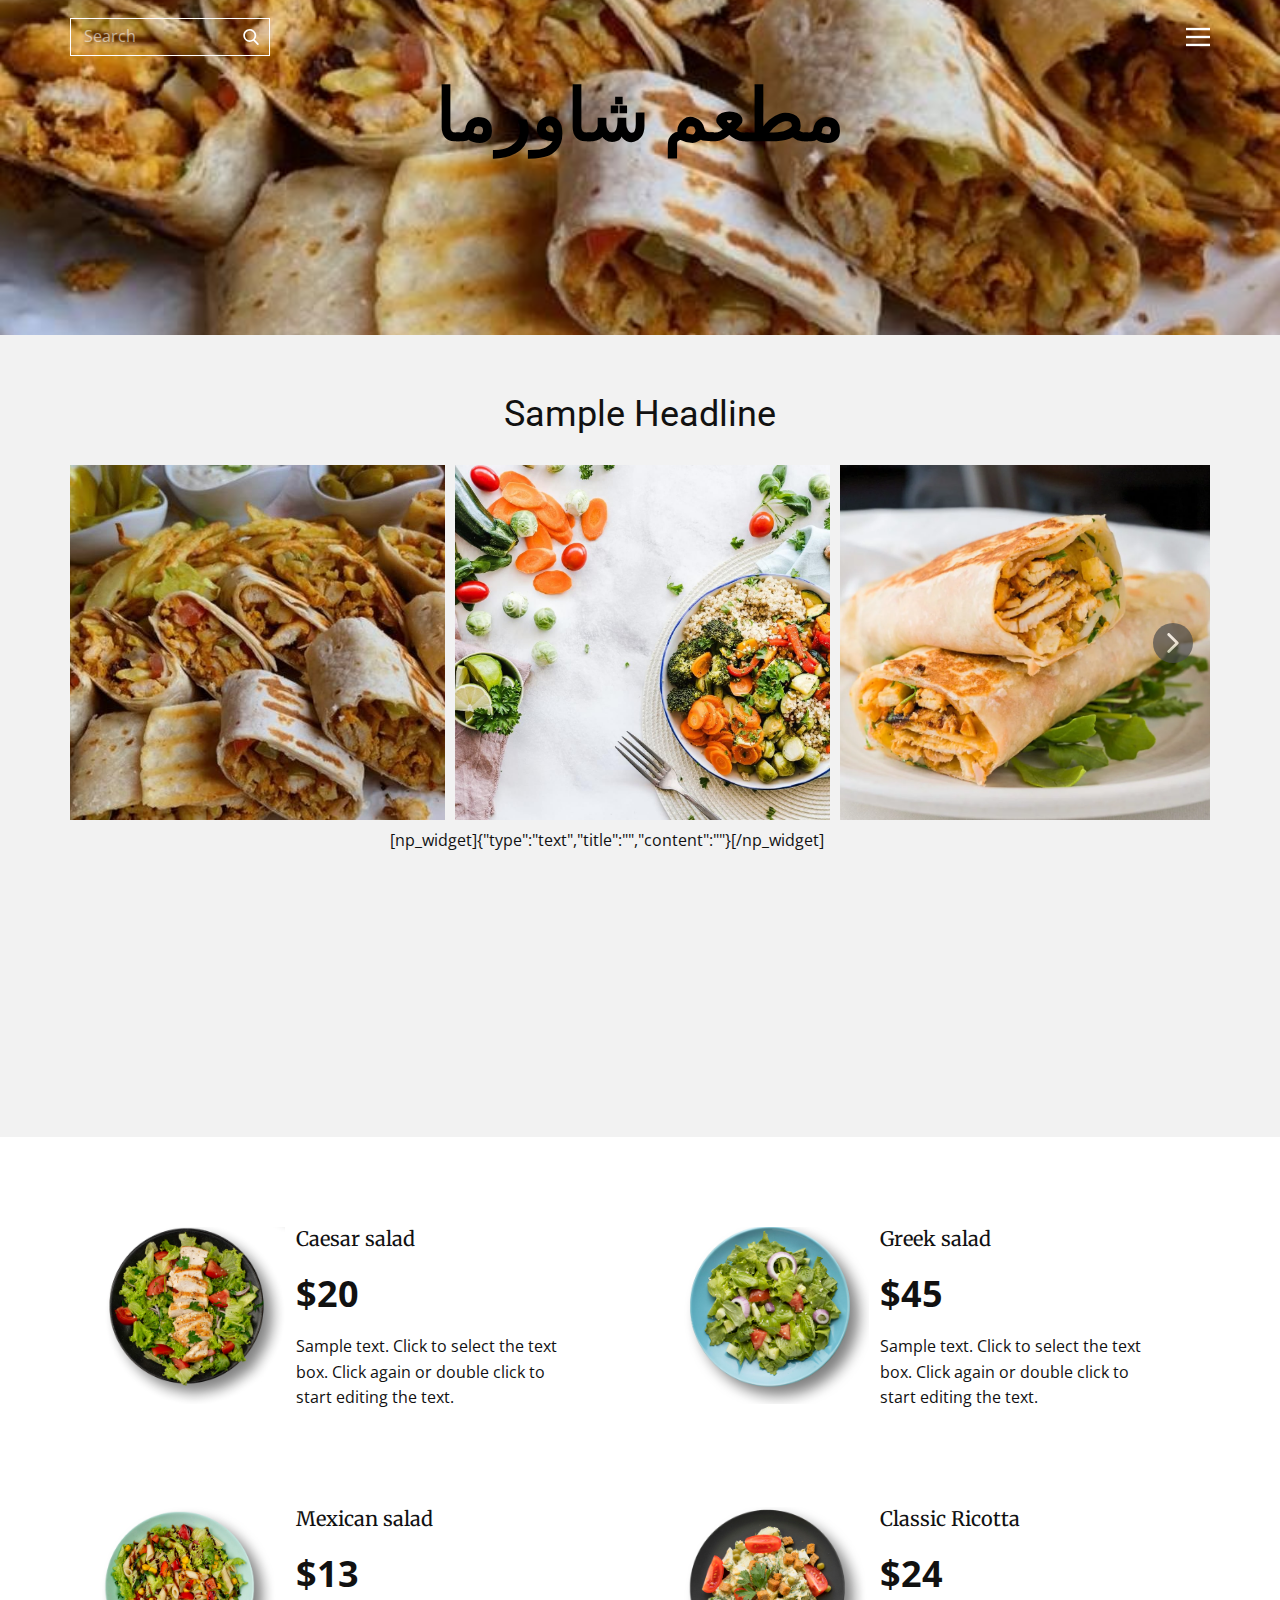
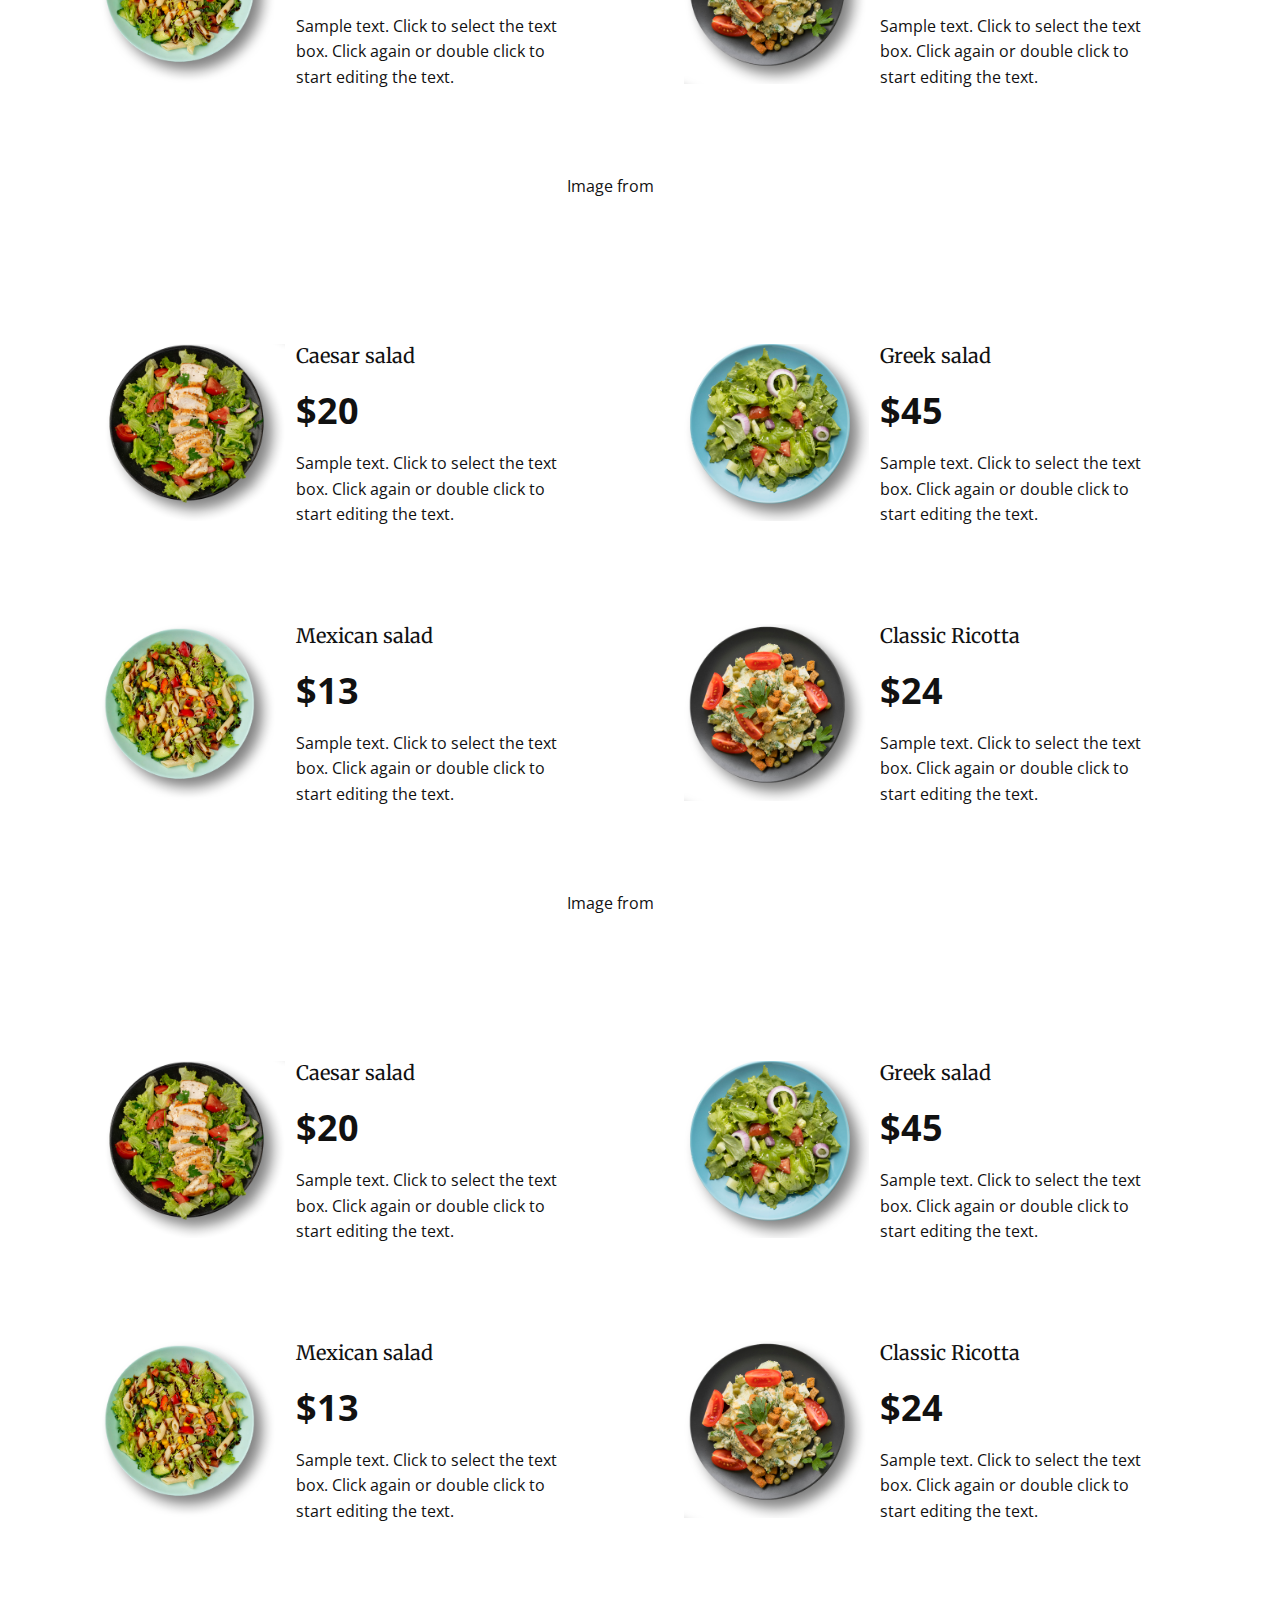
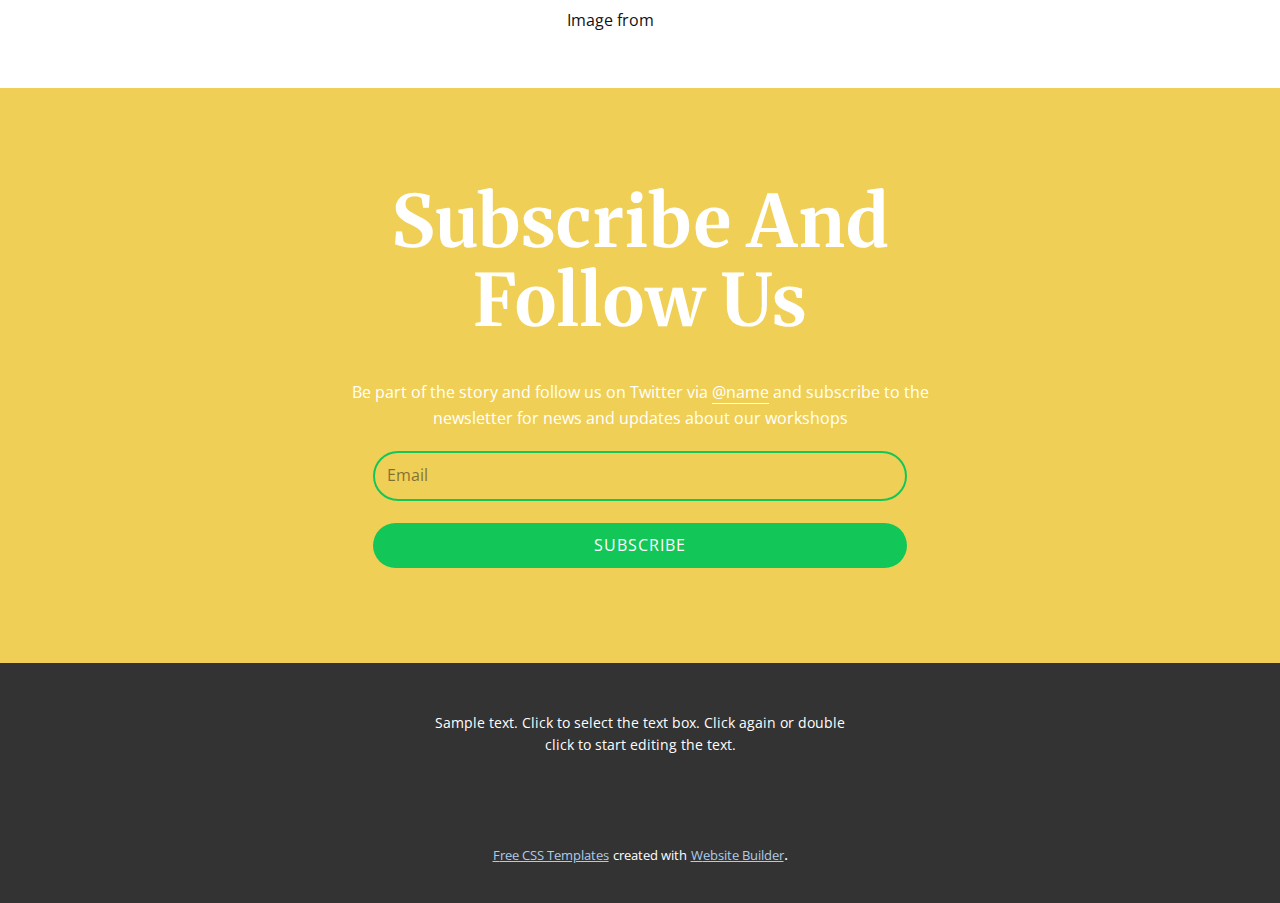
<file: index.html>
<!DOCTYPE html>
<html style="font-size: 16px;">
  <head>
    <meta name="viewport" content="width=device-width, initial-scale=1.0">
    <meta charset="utf-8">
    <meta name="keywords" content="Natural Food, Healthy Evening, Learn&nbsp;Cooking&nbsp;Online, Our Ice Cream, 30%off, ​100% Organic Goodness, Subscribe And Follow Us">
    <meta name="description" content="">
    <meta name="page_type" content="np-template-header-footer-from-plugin">
    <title>Home</title>
    <link rel="stylesheet" href="nicepage.css" media="screen">
<link rel="stylesheet" href="Home.css" media="screen">
    <script class="u-script" type="text/javascript" src="jquery.js" defer=""></script>
    <script class="u-script" type="text/javascript" src="nicepage.js" defer=""></script>
    <meta name="generator" content="Nicepage 4.10.5, nicepage.com">
    <link id="u-theme-google-font" rel="stylesheet" href="https://fonts.googleapis.com/css?family=Roboto:100,100i,300,300i,400,400i,500,500i,700,700i,900,900i|Open+Sans:300,300i,400,400i,500,500i,600,600i,700,700i,800,800i">
    <link id="u-page-google-font" rel="stylesheet" href="https://fonts.googleapis.com/css?family=Merriweather:300,300i,400,400i,700,700i,900,900i">
    
    
    
    
    
    
    
    <script type="application/ld+json">{
		"@context": "http://schema.org",
		"@type": "Organization",
		"name": ""
}</script>
    <meta name="theme-color" content="#478ac9">
    <meta property="og:title" content="Home">
    <meta property="og:type" content="website">
  </head>
  <body data-home-page="Home.html" data-home-page-title="Home" class="u-body u-overlap u-xl-mode"><header class="u-align-center-xs u-clearfix u-header u-header" id="sec-68ea"><div class="u-clearfix u-sheet u-sheet-1">
        <form action="#" method="get" class="u-border-1 u-border-white u-expanded-width-xs u-search u-search-right u-search-1">
          <button class="u-search-button" type="submit">
            <span class="u-search-icon u-spacing-10 u-text-body-alt-color">
              <svg class="u-svg-link" preserveAspectRatio="xMidYMin slice" viewBox="0 0 56.966 56.966" style=""><use xmlns:xlink="http://www.w3.org/1999/xlink" xlink:href="#svg-b04b"></use></svg>
              <svg xmlns="http://www.w3.org/2000/svg" xmlns:xlink="http://www.w3.org/1999/xlink" version="1.1" id="svg-b04b" x="0px" y="0px" viewBox="0 0 56.966 56.966" style="enable-background:new 0 0 56.966 56.966;" xml:space="preserve" class="u-svg-content"><path d="M55.146,51.887L41.588,37.786c3.486-4.144,5.396-9.358,5.396-14.786c0-12.682-10.318-23-23-23s-23,10.318-23,23  s10.318,23,23,23c4.761,0,9.298-1.436,13.177-4.162l13.661,14.208c0.571,0.593,1.339,0.92,2.162,0.92  c0.779,0,1.518-0.297,2.079-0.837C56.255,54.982,56.293,53.08,55.146,51.887z M23.984,6c9.374,0,17,7.626,17,17s-7.626,17-17,17  s-17-7.626-17-17S14.61,6,23.984,6z"></path><g></g><g></g><g></g><g></g><g></g><g></g><g></g><g></g><g></g><g></g><g></g><g></g><g></g><g></g><g></g></svg>
            </span>
          </button>
          <input class="u-search-input u-text-body-alt-color" type="search" name="search" value="" placeholder="Search">
        </form>
        <nav class="u-align-left u-menu u-menu-dropdown u-nav-spacing-25 u-offcanvas u-menu-1" data-responsive-from="XL">
          <div class="menu-collapse">
            <a class="u-button-style u-nav-link u-text-body-alt-color" href="#" style="padding: 4px 0px; font-size: calc(1em + 8px);">
              <svg class="u-svg-link" preserveAspectRatio="xMidYMin slice" viewBox="0 0 302 302" style=""><use xmlns:xlink="http://www.w3.org/1999/xlink" xlink:href="#svg-7b92"></use></svg>
              <svg xmlns="http://www.w3.org/2000/svg" xmlns:xlink="http://www.w3.org/1999/xlink" version="1.1" id="svg-7b92" x="0px" y="0px" viewBox="0 0 302 302" style="enable-background:new 0 0 302 302;" xml:space="preserve" class="u-svg-content"><g><rect y="36" width="302" height="30"></rect><rect y="236" width="302" height="30"></rect><rect y="136" width="302" height="30"></rect>
</g><g></g><g></g><g></g><g></g><g></g><g></g><g></g><g></g><g></g><g></g><g></g><g></g><g></g><g></g><g></g></svg>
            </a>
          </div>
          <div class="u-nav-container">
            <ul class="u-nav u-unstyled u-nav-1"><li class="u-nav-item"><a class="u-button-style u-nav-link u-text-active-palette-1-base u-text-hover-palette-2-base" href="Home.html" style="padding: 10px 20px;">Home</a>
</li><li class="u-nav-item"><a class="u-button-style u-nav-link u-text-active-palette-1-base u-text-hover-palette-2-base" href="About.html" style="padding: 10px 20px;">About</a>
</li><li class="u-nav-item"><a class="u-button-style u-nav-link u-text-active-palette-1-base u-text-hover-palette-2-base" href="Contact.html" style="padding: 10px 20px;">Contact</a>
</li></ul>
          </div>
          <div class="u-nav-container-collapse">
            <div class="u-align-center u-black u-container-style u-inner-container-layout u-opacity u-opacity-95 u-sidenav">
              <div class="u-inner-container-layout u-sidenav-overflow">
                <div class="u-menu-close"></div>
                <ul class="u-align-center u-nav u-popupmenu-items u-unstyled u-nav-2"><li class="u-nav-item"><a class="u-button-style u-nav-link" href="Home.html">Home</a>
</li><li class="u-nav-item"><a class="u-button-style u-nav-link" href="About.html">About</a>
</li><li class="u-nav-item"><a class="u-button-style u-nav-link" href="Contact.html">Contact</a>
</li></ul>
              </div>
            </div>
            <div class="u-black u-menu-overlay u-opacity u-opacity-70"></div>
          </div>
        </nav>
      </div></header>
    <section class="u-align-center u-clearfix u-image u-section-1" id="carousel_6a40" data-image-width="751" data-image-height="470">
      <div class="u-clearfix u-sheet u-valign-middle u-sheet-1">
        <div class="u-container-style u-group u-group-1">
          <div class="u-container-layout u-container-layout-1">
            <h1 class="u-align-center u-custom-font u-font-merriweather u-text u-text-black u-text-1">مطعم شاورما </h1>
          </div>
        </div>
      </div>
    </section>
    <section class="u-align-center u-clearfix u-grey-5 u-section-2" id="sec-058f">
      <div class="u-clearfix u-sheet u-sheet-1">
        <h2 class="u-text u-text-default u-text-1">Sample Headline</h2>
        <div class="u-expanded-width u-gallery u-layout-horizontal u-lightbox u-no-transition u-show-text-on-hover u-width-fixed u-gallery-1">
          <div class="u-gallery-inner"><div class="u-effect-fade u-gallery-item u-gallery-item-1"><div class="u-back-slide" data-image-width="751" data-image-height="470"><img class="u-back-image u-back-image-1" src="images/lala-moulati-7-751x470.jpg">
</div><div class="u-over-slide u-shading u-over-slide-1"><h3 class="u-gallery-heading"></h3><p class="u-gallery-text"></p>
</div>
</div><div class="u-effect-fade u-gallery-item u-gallery-item-2"><div class="u-back-slide" data-image-width="1600" data-image-height="1067"><img class="u-back-image u-back-image-2" src="images/pexels-photo-1640777.jpeg">
</div><div class="u-over-slide u-shading u-over-slide-2"><h3 class="u-gallery-heading"></h3><p class="u-gallery-text"></p>
</div>
</div><div class="u-effect-fade u-gallery-item u-gallery-item-3"><div class="u-back-slide" data-image-width="1600" data-image-height="900"><img class="u-back-image u-back-image-3" src="images/--.webp">
</div><div class="u-over-slide u-shading u-over-slide-3"><h3 class="u-gallery-heading"></h3><p class="u-gallery-text"></p>
</div>
</div><div class="u-effect-fade u-gallery-item u-gallery-item-4"><div class="u-back-slide" data-image-width="857" data-image-height="597"><img class="u-back-image u-back-image-4" src="images/Chicken-shawarma.jpg">
</div><div class="u-over-slide u-shading u-over-slide-4"><h3 class="u-gallery-heading"></h3><p class="u-gallery-text"></p>
</div>
</div><div class="u-effect-fade u-gallery-item u-gallery-item-5"><div class="u-back-slide" data-image-width="1200" data-image-height="900"><img class="u-back-image u-back-image-5" src="images/images.jpeg--1200x900.jpg">
</div><div class="u-over-slide u-shading u-over-slide-5"><h3 class="u-gallery-heading"></h3><p class="u-gallery-text"></p>
</div>
</div><div class="u-effect-fade u-gallery-item u-gallery-item-6"><div class="u-back-slide" data-image-width="237" data-image-height="213"><img class="u-back-image u-back-image-6" src="images/images.jpg">
</div><div class="u-over-slide u-shading u-over-slide-6"><h3 class="u-gallery-heading"></h3><p class="u-gallery-text"></p>
</div>
</div></div>
          <a class="u-absolute-vcenter u-gallery-nav u-gallery-nav-prev u-grey-70 u-icon-circle u-opacity u-opacity-70 u-spacing-10 u-text-white u-gallery-nav-1" href="#" role="button">
            <span aria-hidden="true">
              <svg viewBox="0 0 451.847 451.847"><path d="M97.141,225.92c0-8.095,3.091-16.192,9.259-22.366L300.689,9.27c12.359-12.359,32.397-12.359,44.751,0
c12.354,12.354,12.354,32.388,0,44.748L173.525,225.92l171.903,171.909c12.354,12.354,12.354,32.391,0,44.744
c-12.354,12.365-32.386,12.365-44.745,0l-194.29-194.281C100.226,242.115,97.141,234.018,97.141,225.92z"></path></svg>
            </span>
            <span class="sr-only">
              <svg viewBox="0 0 451.847 451.847"><path d="M97.141,225.92c0-8.095,3.091-16.192,9.259-22.366L300.689,9.27c12.359-12.359,32.397-12.359,44.751,0
c12.354,12.354,12.354,32.388,0,44.748L173.525,225.92l171.903,171.909c12.354,12.354,12.354,32.391,0,44.744
c-12.354,12.365-32.386,12.365-44.745,0l-194.29-194.281C100.226,242.115,97.141,234.018,97.141,225.92z"></path></svg>
            </span>
          </a>
          <a class="u-gallery-nav u-gallery-nav-next u-grey-70 u-icon-circle u-opacity u-opacity-70 u-spacing-10 u-text-white u-gallery-nav-2" href="#" role="button">
            <span aria-hidden="true">
              <svg viewBox="0 0 451.846 451.847"><path d="M345.441,248.292L151.154,442.573c-12.359,12.365-32.397,12.365-44.75,0c-12.354-12.354-12.354-32.391,0-44.744
L278.318,225.92L106.409,54.017c-12.354-12.359-12.354-32.394,0-44.748c12.354-12.359,32.391-12.359,44.75,0l194.287,194.284
c6.177,6.18,9.262,14.271,9.262,22.366C354.708,234.018,351.617,242.115,345.441,248.292z"></path></svg>
            </span>
            <span class="sr-only">
              <svg viewBox="0 0 451.846 451.847"><path d="M345.441,248.292L151.154,442.573c-12.359,12.365-32.397,12.365-44.75,0c-12.354-12.354-12.354-32.391,0-44.744
L278.318,225.92L106.409,54.017c-12.354-12.359-12.354-32.394,0-44.748c12.354-12.359,32.391-12.359,44.75,0l194.287,194.284
c6.177,6.18,9.262,14.271,9.262,22.366C354.708,234.018,351.617,242.115,345.441,248.292z"></path></svg>
            </span>
          </a>
        </div>
        <div class="u-widget u-widget-1">[np_widget]{"type":"text","title":"","content":""}[/np_widget]</div>
      </div>
    </section>
    <section class="u-align-center u-clearfix u-section-3" id="carousel_4df5">
      <div class="u-clearfix u-sheet u-sheet-1">
        <div class="u-expanded-width u-list u-list-1">
          <div class="u-repeater u-repeater-1">
            <div class="u-container-style u-list-item u-radius-50 u-repeater-item u-shape-round u-white u-list-item-1">
              <div class="u-container-layout u-similar-container u-container-layout-1">
                <img class="u-image u-image-default u-image-1" src="images/3.png" alt="" data-image-width="908" data-image-height="864">
                <h5 class="u-align-center u-custom-font u-font-merriweather u-text u-text-default u-text-1"> Caesar salad</h5>
                <h6 class="u-align-center u-custom-font u-text u-text-default u-text-font u-text-2">$20</h6>
                <p class="u-align-left u-text u-text-3">Sample text. Click to select the text box. Click again or double click to start editing the text.</p>
              </div>
            </div>
            <div class="u-container-style u-list-item u-radius-50 u-repeater-item u-shape-round u-white u-list-item-2">
              <div class="u-container-layout u-similar-container u-container-layout-2">
                <img class="u-image u-image-default u-image-2" src="images/4.png" alt="" data-image-width="880" data-image-height="877">
                <h5 class="u-align-center u-custom-font u-font-merriweather u-text u-text-default u-text-4"> Greek salad</h5>
                <h6 class="u-align-center u-custom-font u-text u-text-default u-text-font u-text-5">$45</h6>
                <p class="u-align-left u-text u-text-6">Sample text. Click to select the text box. Click again or double click to start editing the text.</p>
              </div>
            </div>
            <div class="u-container-style u-list-item u-radius-50 u-repeater-item u-shape-round u-white u-list-item-3">
              <div class="u-container-layout u-similar-container u-container-layout-3">
                <img class="u-image u-image-default u-image-3" src="images/1.png" alt="" data-image-width="934" data-image-height="898">
                <h5 class="u-align-center u-custom-font u-font-merriweather u-text u-text-default u-text-7"> Mexican salad</h5>
                <h6 class="u-align-center u-custom-font u-text u-text-default u-text-font u-text-8">$13</h6>
                <p class="u-align-left u-text u-text-9">Sample text. Click to select the text box. Click again or double click to start editing the text.</p>
              </div>
            </div>
            <div class="u-container-style u-list-item u-radius-50 u-repeater-item u-shape-round u-white u-list-item-4">
              <div class="u-container-layout u-similar-container u-container-layout-4">
                <img class="u-image u-image-default u-image-4" src="images/2.png" alt="" data-image-width="911" data-image-height="889">
                <h5 class="u-align-center u-custom-font u-font-merriweather u-text u-text-default u-text-10">Classic Ricotta</h5>
                <h6 class="u-align-center u-custom-font u-text u-text-default u-text-font u-text-11">$24</h6>
                <p class="u-align-left u-text u-text-12">Sample text. Click to select the text box. Click again or double click to start editing the text.</p>
              </div>
            </div>
          </div>
        </div>
        <p class="u-text u-text-13">Image from <a href="https://www.freepik.com/photos/background" class="u-active-none u-border-1 u-border-white u-btn u-button-link u-button-style u-hover-none u-none u-text-body-alt-color u-btn-1" target="_blank">Freepik</a>
        </p>
      </div>
    </section>
    <section class="u-align-center u-clearfix u-section-4" id="carousel_60e8">
      <div class="u-clearfix u-sheet u-sheet-1">
        <div class="u-expanded-width u-list u-list-1">
          <div class="u-repeater u-repeater-1">
            <div class="u-container-style u-list-item u-radius-50 u-repeater-item u-shape-round u-white u-list-item-1">
              <div class="u-container-layout u-similar-container u-container-layout-1">
                <img class="u-image u-image-default u-image-1" src="images/3.png" alt="" data-image-width="908" data-image-height="864">
                <h5 class="u-align-center u-custom-font u-font-merriweather u-text u-text-default u-text-1"> Caesar salad</h5>
                <h6 class="u-align-center u-custom-font u-text u-text-default u-text-font u-text-2">$20</h6>
                <p class="u-align-left u-text u-text-3">Sample text. Click to select the text box. Click again or double click to start editing the text.</p>
              </div>
            </div>
            <div class="u-container-style u-list-item u-radius-50 u-repeater-item u-shape-round u-white u-list-item-2">
              <div class="u-container-layout u-similar-container u-container-layout-2">
                <img class="u-image u-image-default u-image-2" src="images/4.png" alt="" data-image-width="880" data-image-height="877">
                <h5 class="u-align-center u-custom-font u-font-merriweather u-text u-text-default u-text-4"> Greek salad</h5>
                <h6 class="u-align-center u-custom-font u-text u-text-default u-text-font u-text-5">$45</h6>
                <p class="u-align-left u-text u-text-6">Sample text. Click to select the text box. Click again or double click to start editing the text.</p>
              </div>
            </div>
            <div class="u-container-style u-list-item u-radius-50 u-repeater-item u-shape-round u-white u-list-item-3">
              <div class="u-container-layout u-similar-container u-container-layout-3">
                <img class="u-image u-image-default u-image-3" src="images/1.png" alt="" data-image-width="934" data-image-height="898">
                <h5 class="u-align-center u-custom-font u-font-merriweather u-text u-text-default u-text-7"> Mexican salad</h5>
                <h6 class="u-align-center u-custom-font u-text u-text-default u-text-font u-text-8">$13</h6>
                <p class="u-align-left u-text u-text-9">Sample text. Click to select the text box. Click again or double click to start editing the text.</p>
              </div>
            </div>
            <div class="u-container-style u-list-item u-radius-50 u-repeater-item u-shape-round u-white u-list-item-4">
              <div class="u-container-layout u-similar-container u-container-layout-4">
                <img class="u-image u-image-default u-image-4" src="images/2.png" alt="" data-image-width="911" data-image-height="889">
                <h5 class="u-align-center u-custom-font u-font-merriweather u-text u-text-default u-text-10">Classic Ricotta</h5>
                <h6 class="u-align-center u-custom-font u-text u-text-default u-text-font u-text-11">$24</h6>
                <p class="u-align-left u-text u-text-12">Sample text. Click to select the text box. Click again or double click to start editing the text.</p>
              </div>
            </div>
          </div>
        </div>
        <p class="u-text u-text-13">Image from <a href="https://www.freepik.com/photos/background" class="u-active-none u-border-1 u-border-white u-btn u-button-link u-button-style u-hover-none u-none u-text-body-alt-color u-btn-1" target="_blank">Freepik</a>
        </p>
      </div>
    </section>
    <section class="u-align-center u-clearfix u-section-5" id="carousel_404c">
      <div class="u-clearfix u-sheet u-sheet-1">
        <div class="u-expanded-width u-list u-list-1">
          <div class="u-repeater u-repeater-1">
            <div class="u-container-style u-list-item u-radius-50 u-repeater-item u-shape-round u-white u-list-item-1">
              <div class="u-container-layout u-similar-container u-container-layout-1">
                <img class="u-image u-image-default u-image-1" src="images/3.png" alt="" data-image-width="908" data-image-height="864">
                <h5 class="u-align-center u-custom-font u-font-merriweather u-text u-text-default u-text-1"> Caesar salad</h5>
                <h6 class="u-align-center u-custom-font u-text u-text-default u-text-font u-text-2">$20</h6>
                <p class="u-align-left u-text u-text-3">Sample text. Click to select the text box. Click again or double click to start editing the text.</p>
              </div>
            </div>
            <div class="u-container-style u-list-item u-radius-50 u-repeater-item u-shape-round u-white u-list-item-2">
              <div class="u-container-layout u-similar-container u-container-layout-2">
                <img class="u-image u-image-default u-image-2" src="images/4.png" alt="" data-image-width="880" data-image-height="877">
                <h5 class="u-align-center u-custom-font u-font-merriweather u-text u-text-default u-text-4"> Greek salad</h5>
                <h6 class="u-align-center u-custom-font u-text u-text-default u-text-font u-text-5">$45</h6>
                <p class="u-align-left u-text u-text-6">Sample text. Click to select the text box. Click again or double click to start editing the text.</p>
              </div>
            </div>
            <div class="u-container-style u-list-item u-radius-50 u-repeater-item u-shape-round u-white u-list-item-3">
              <div class="u-container-layout u-similar-container u-container-layout-3">
                <img class="u-image u-image-default u-image-3" src="images/1.png" alt="" data-image-width="934" data-image-height="898">
                <h5 class="u-align-center u-custom-font u-font-merriweather u-text u-text-default u-text-7"> Mexican salad</h5>
                <h6 class="u-align-center u-custom-font u-text u-text-default u-text-font u-text-8">$13</h6>
                <p class="u-align-left u-text u-text-9">Sample text. Click to select the text box. Click again or double click to start editing the text.</p>
              </div>
            </div>
            <div class="u-container-style u-list-item u-radius-50 u-repeater-item u-shape-round u-white u-list-item-4">
              <div class="u-container-layout u-similar-container u-container-layout-4">
                <img class="u-image u-image-default u-image-4" src="images/2.png" alt="" data-image-width="911" data-image-height="889">
                <h5 class="u-align-center u-custom-font u-font-merriweather u-text u-text-default u-text-10">Classic Ricotta</h5>
                <h6 class="u-align-center u-custom-font u-text u-text-default u-text-font u-text-11">$24</h6>
                <p class="u-align-left u-text u-text-12">Sample text. Click to select the text box. Click again or double click to start editing the text.</p>
              </div>
            </div>
          </div>
        </div>
        <p class="u-text u-text-13">Image from <a href="https://www.freepik.com/photos/background" class="u-active-none u-border-1 u-border-white u-btn u-button-link u-button-style u-hover-none u-none u-text-body-alt-color u-btn-1" target="_blank">Freepik</a>
        </p>
      </div>
    </section>
    <section class="u-align-center u-clearfix u-palette-3-base u-section-6" id="carousel_0ea5">
      <div class="u-clearfix u-sheet u-valign-middle-lg u-valign-middle-sm u-valign-middle-xl u-valign-middle-xs u-sheet-1">
        <div class="u-align-center u-container-style u-expanded-width-sm u-expanded-width-xs u-group u-shape-rectangle u-group-1">
          <div class="u-container-layout u-valign-middle u-container-layout-1">
            <h2 class="u-custom-font u-font-merriweather u-text u-text-body-alt-color u-text-default u-text-1">Subscribe And Follow Us</h2>
            <p class="u-text u-text-body-alt-color u-text-default u-text-2">Be part of the story and follow us on Twitter via <a href="https://nicepage.com/templates" class="u-active-none u-border-1 u-border-white u-btn u-button-link u-button-style u-hover-none u-none u-text-body-alt-color u-btn-1">@name</a> and subscribe to the newsletter for news and updates about our workshops
            </p>
            <div class="u-form u-form-1">
              <form action="#" method="POST" class="u-clearfix u-form-spacing-21 u-form-vertical u-inner-form" style="padding: 0px;" source="email">
                <div class="u-form-email u-form-group">
                  <label for="email-ef64" class="u-form-control-hidden u-label">Email</label>
                  <input type="email" placeholder="Email" id="email-ef64" name="email" class="u-border-2 u-border-palette-4-base u-input u-input-rectangle u-radius-50" required="">
                </div>
                <div class="u-form-group u-form-submit">
                  <a href="#" class="u-border-none u-btn u-btn-round u-btn-submit u-button-style u-hover-palette-3-base u-palette-4-base u-radius-50 u-btn-2">Subscribe</a>
                  <input type="submit" value="submit" class="u-form-control-hidden">
                </div>
                <div class="u-form-send-message u-form-send-success">#FormSendSuccess</div>
                <div class="u-form-send-error u-form-send-message">#FormSendError</div>
                <input type="hidden" value="" name="recaptchaResponse">
              </form>
            </div>
          </div>
        </div>
      </div>
    </section>
    
    
    <footer class="u-align-center u-clearfix u-footer u-grey-80 u-footer" id="sec-aee1"><div class="u-clearfix u-sheet u-sheet-1">
        <p class="u-small-text u-text u-text-variant u-text-1">Sample text. Click to select the text box. Click again or double click to start editing the text.</p>
      </div></footer>
    <section class="u-backlink u-clearfix u-grey-80">
      <a class="u-link" href="https://nicepage.com/css-templates" target="_blank">
        <span>Free CSS Templates</span>
      </a>
      <p class="u-text">
        <span>created with</span>
      </p>
      <a class="u-link" href="https://nicepage.com/website-builder" target="_blank">
        <span>Website Builder</span>
      </a>. 
    </section>
  </body>
</html>
</file>
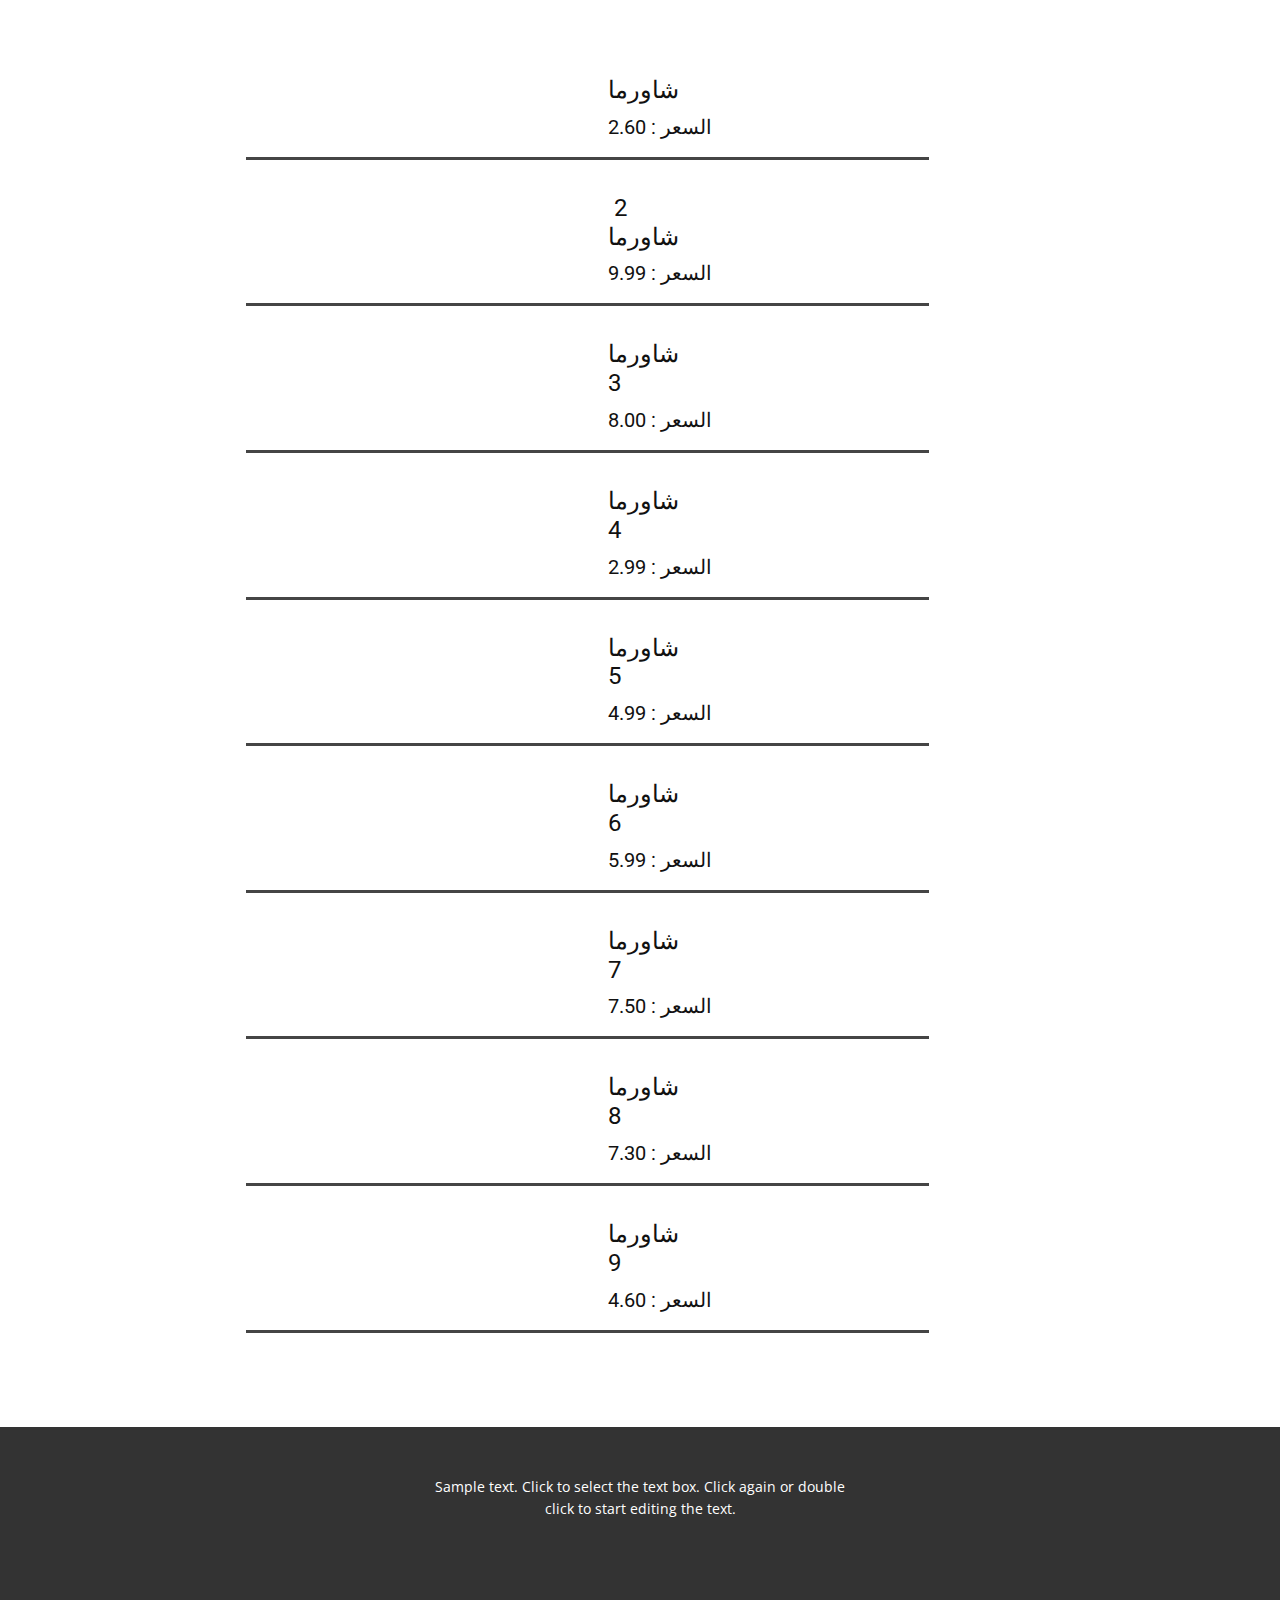
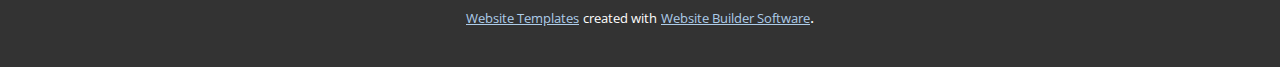
<file: About.html>
<!DOCTYPE html>
<html style="font-size: 16px;">
  <head>
    <meta name="viewport" content="width=device-width, initial-scale=1.0">
    <meta charset="utf-8">
    <meta name="keywords" content="">
    <meta name="description" content="">
    <meta name="page_type" content="np-template-header-footer-from-plugin">
    <title>About</title>
    <link rel="stylesheet" href="nicepage.css" media="screen">
<link rel="stylesheet" href="About.css" media="screen">
    <script class="u-script" type="text/javascript" src="jquery.js" defer=""></script>
    <script class="u-script" type="text/javascript" src="nicepage.js" defer=""></script>
    <meta name="generator" content="Nicepage 4.10.5, nicepage.com">
    <link id="u-theme-google-font" rel="stylesheet" href="https://fonts.googleapis.com/css?family=Roboto:100,100i,300,300i,400,400i,500,500i,700,700i,900,900i|Open+Sans:300,300i,400,400i,500,500i,600,600i,700,700i,800,800i">
    
    
    <script type="application/ld+json">{
		"@context": "http://schema.org",
		"@type": "Organization",
		"name": ""
}</script>
    <meta name="theme-color" content="#478ac9">
    <meta property="og:title" content="About">
    <meta property="og:type" content="website">
  </head>
  <body class="u-body u-xl-mode"><header class="u-align-center-xs u-clearfix u-header u-header" id="sec-68ea"><div class="u-clearfix u-sheet u-sheet-1">
        <form action="#" method="get" class="u-border-1 u-border-white u-expanded-width-xs u-search u-search-right u-search-1">
          <button class="u-search-button" type="submit">
            <span class="u-search-icon u-spacing-10 u-text-body-alt-color">
              <svg class="u-svg-link" preserveAspectRatio="xMidYMin slice" viewBox="0 0 56.966 56.966" style=""><use xmlns:xlink="http://www.w3.org/1999/xlink" xlink:href="#svg-b04b"></use></svg>
              <svg xmlns="http://www.w3.org/2000/svg" xmlns:xlink="http://www.w3.org/1999/xlink" version="1.1" id="svg-b04b" x="0px" y="0px" viewBox="0 0 56.966 56.966" style="enable-background:new 0 0 56.966 56.966;" xml:space="preserve" class="u-svg-content"><path d="M55.146,51.887L41.588,37.786c3.486-4.144,5.396-9.358,5.396-14.786c0-12.682-10.318-23-23-23s-23,10.318-23,23  s10.318,23,23,23c4.761,0,9.298-1.436,13.177-4.162l13.661,14.208c0.571,0.593,1.339,0.92,2.162,0.92  c0.779,0,1.518-0.297,2.079-0.837C56.255,54.982,56.293,53.08,55.146,51.887z M23.984,6c9.374,0,17,7.626,17,17s-7.626,17-17,17  s-17-7.626-17-17S14.61,6,23.984,6z"></path><g></g><g></g><g></g><g></g><g></g><g></g><g></g><g></g><g></g><g></g><g></g><g></g><g></g><g></g><g></g></svg>
            </span>
          </button>
          <input class="u-search-input u-text-body-alt-color" type="search" name="search" value="" placeholder="Search">
        </form>
        <nav class="u-align-left u-menu u-menu-dropdown u-nav-spacing-25 u-offcanvas u-menu-1" data-responsive-from="XL">
          <div class="menu-collapse">
            <a class="u-button-style u-nav-link u-text-body-alt-color" href="#" style="padding: 4px 0px; font-size: calc(1em + 8px);">
              <svg class="u-svg-link" preserveAspectRatio="xMidYMin slice" viewBox="0 0 302 302" style=""><use xmlns:xlink="http://www.w3.org/1999/xlink" xlink:href="#svg-7b92"></use></svg>
              <svg xmlns="http://www.w3.org/2000/svg" xmlns:xlink="http://www.w3.org/1999/xlink" version="1.1" id="svg-7b92" x="0px" y="0px" viewBox="0 0 302 302" style="enable-background:new 0 0 302 302;" xml:space="preserve" class="u-svg-content"><g><rect y="36" width="302" height="30"></rect><rect y="236" width="302" height="30"></rect><rect y="136" width="302" height="30"></rect>
</g><g></g><g></g><g></g><g></g><g></g><g></g><g></g><g></g><g></g><g></g><g></g><g></g><g></g><g></g><g></g></svg>
            </a>
          </div>
          <div class="u-nav-container">
            <ul class="u-nav u-unstyled u-nav-1"><li class="u-nav-item"><a class="u-button-style u-nav-link u-text-active-palette-1-base u-text-hover-palette-2-base" href="Home.html" style="padding: 10px 20px;">Home</a>
</li><li class="u-nav-item"><a class="u-button-style u-nav-link u-text-active-palette-1-base u-text-hover-palette-2-base" href="About.html" style="padding: 10px 20px;">About</a>
</li><li class="u-nav-item"><a class="u-button-style u-nav-link u-text-active-palette-1-base u-text-hover-palette-2-base" href="Contact.html" style="padding: 10px 20px;">Contact</a>
</li></ul>
          </div>
          <div class="u-nav-container-collapse">
            <div class="u-align-center u-black u-container-style u-inner-container-layout u-opacity u-opacity-95 u-sidenav">
              <div class="u-inner-container-layout u-sidenav-overflow">
                <div class="u-menu-close"></div>
                <ul class="u-align-center u-nav u-popupmenu-items u-unstyled u-nav-2"><li class="u-nav-item"><a class="u-button-style u-nav-link" href="Home.html">Home</a>
</li><li class="u-nav-item"><a class="u-button-style u-nav-link" href="About.html">About</a>
</li><li class="u-nav-item"><a class="u-button-style u-nav-link" href="Contact.html">Contact</a>
</li></ul>
              </div>
            </div>
            <div class="u-black u-menu-overlay u-opacity u-opacity-70"></div>
          </div>
        </nav>
      </div></header>
    <section class="u-clearfix u-section-1" id="sec-78d8">
      <div class="u-clearfix u-sheet u-sheet-1">
        <div class="u-border-3 u-border-grey-dark-1 u-line u-line-horizontal u-line-1"></div>
        <div class="u-list u-list-1">
          <div class="u-repeater u-repeater-1">
            <div class="u-container-style u-list-item u-repeater-item">
              <div class="u-container-layout u-similar-container u-container-layout-1">
                <div class="u-border-3 u-border-grey-dark-1 u-line u-line-horizontal u-line-2"></div>
                <h4 class="u-text u-text-1">شاورما<br>
                </h4>
                <h5 class="u-text u-text-2">السعر : 2.60</h5>
                <div class="u-border-3 u-border-grey-dark-1 u-line u-line-horizontal u-line-3"></div>
              </div>
            </div>
            <div class="u-container-style u-list-item u-repeater-item">
              <div class="u-container-layout u-similar-container u-container-layout-2">
                <div class="u-border-3 u-border-grey-dark-1 u-line u-line-horizontal u-line-4"></div>
                <h4 class="u-text u-text-3">&nbsp;2 شاورما</h4>
                <h5 class="u-text u-text-4">السعر : 9.99</h5>
                <div class="u-border-3 u-border-grey-dark-1 u-line u-line-horizontal u-line-5"></div>
              </div>
            </div>
            <div class="u-container-style u-list-item u-repeater-item">
              <div class="u-container-layout u-similar-container u-container-layout-3">
                <div class="u-border-3 u-border-grey-dark-1 u-line u-line-horizontal u-line-6"></div>
                <h4 class="u-text u-text-5">شاورما 3</h4>
                <h5 class="u-text u-text-6">السعر : 8.00</h5>
                <div class="u-border-3 u-border-grey-dark-1 u-line u-line-horizontal u-line-7"></div>
              </div>
            </div>
            <div class="u-container-style u-list-item u-repeater-item">
              <div class="u-container-layout u-similar-container u-container-layout-4">
                <div class="u-border-3 u-border-grey-dark-1 u-line u-line-horizontal u-line-8"></div>
                <h4 class="u-text u-text-7">شاورما 4</h4>
                <h5 class="u-text u-text-8">السعر : 2.99</h5>
                <div class="u-border-3 u-border-grey-dark-1 u-line u-line-horizontal u-line-9"></div>
              </div>
            </div>
            <div class="u-container-style u-list-item u-repeater-item">
              <div class="u-container-layout u-similar-container u-container-layout-5">
                <div class="u-border-3 u-border-grey-dark-1 u-line u-line-horizontal u-line-10"></div>
                <h4 class="u-text u-text-9">شاورما 5</h4>
                <h5 class="u-text u-text-10">السعر : 4.99</h5>
                <div class="u-border-3 u-border-grey-dark-1 u-line u-line-horizontal u-line-11"></div>
              </div>
            </div>
            <div class="u-container-style u-list-item u-repeater-item">
              <div class="u-container-layout u-similar-container u-container-layout-6">
                <div class="u-border-3 u-border-grey-dark-1 u-line u-line-horizontal u-line-12"></div>
                <h4 class="u-text u-text-11">شاورما 6</h4>
                <h5 class="u-text u-text-12">السعر : 5.99</h5>
                <div class="u-border-3 u-border-grey-dark-1 u-line u-line-horizontal u-line-13"></div>
              </div>
            </div>
            <div class="u-container-style u-list-item u-repeater-item">
              <div class="u-container-layout u-similar-container u-container-layout-7">
                <div class="u-border-3 u-border-grey-dark-1 u-line u-line-horizontal u-line-14"></div>
                <h4 class="u-text u-text-13">شاورما 7</h4>
                <h5 class="u-text u-text-14">السعر : 7.50</h5>
                <div class="u-border-3 u-border-grey-dark-1 u-line u-line-horizontal u-line-15"></div>
              </div>
            </div>
            <div class="u-container-style u-list-item u-repeater-item">
              <div class="u-container-layout u-similar-container u-container-layout-8">
                <div class="u-border-3 u-border-grey-dark-1 u-line u-line-horizontal u-line-16"></div>
                <h4 class="u-text u-text-15">شاورما 8</h4>
                <h5 class="u-text u-text-16">السعر : 7.30</h5>
                <div class="u-border-3 u-border-grey-dark-1 u-line u-line-horizontal u-line-17"></div>
              </div>
            </div>
            <div class="u-container-style u-list-item u-repeater-item">
              <div class="u-container-layout u-similar-container u-container-layout-9">
                <div class="u-border-3 u-border-grey-dark-1 u-line u-line-horizontal u-line-18"></div>
                <h4 class="u-text u-text-17">شاورما 9</h4>
                <h5 class="u-text u-text-18">السعر : 4.60</h5>
                <div class="u-border-3 u-border-grey-dark-1 u-line u-line-horizontal u-line-19"></div>
              </div>
            </div>
          </div>
        </div>
        <div class="u-list u-list-2"></div>
      </div>
    </section>
    
    
    <footer class="u-align-center u-clearfix u-footer u-grey-80 u-footer" id="sec-aee1"><div class="u-clearfix u-sheet u-sheet-1">
        <p class="u-small-text u-text u-text-variant u-text-1">Sample text. Click to select the text box. Click again or double click to start editing the text.</p>
      </div></footer>
    <section class="u-backlink u-clearfix u-grey-80">
      <a class="u-link" href="https://nicepage.com/website-templates" target="_blank">
        <span>Website Templates</span>
      </a>
      <p class="u-text">
        <span>created with</span>
      </p>
      <a class="u-link" href="" target="_blank">
        <span>Website Builder Software</span>
      </a>. 
    </section>
  </body>
</html>
</file>
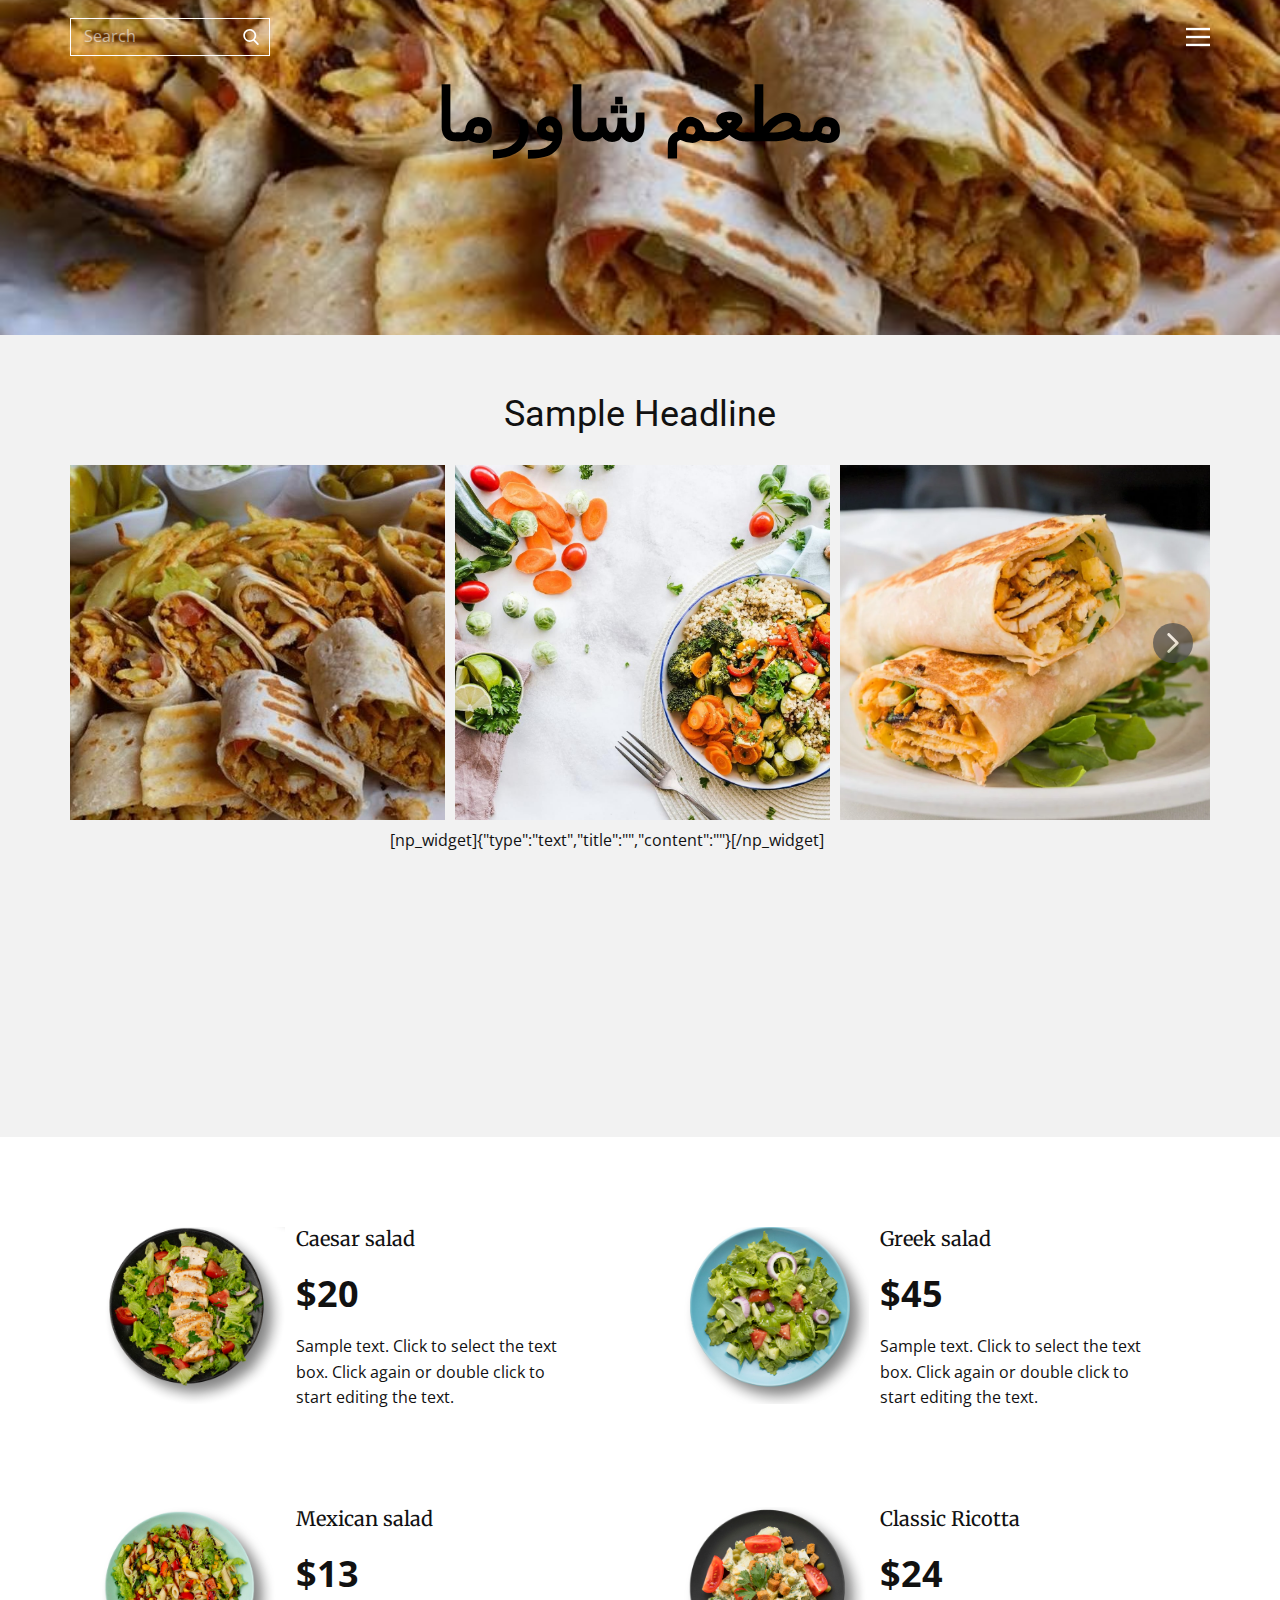
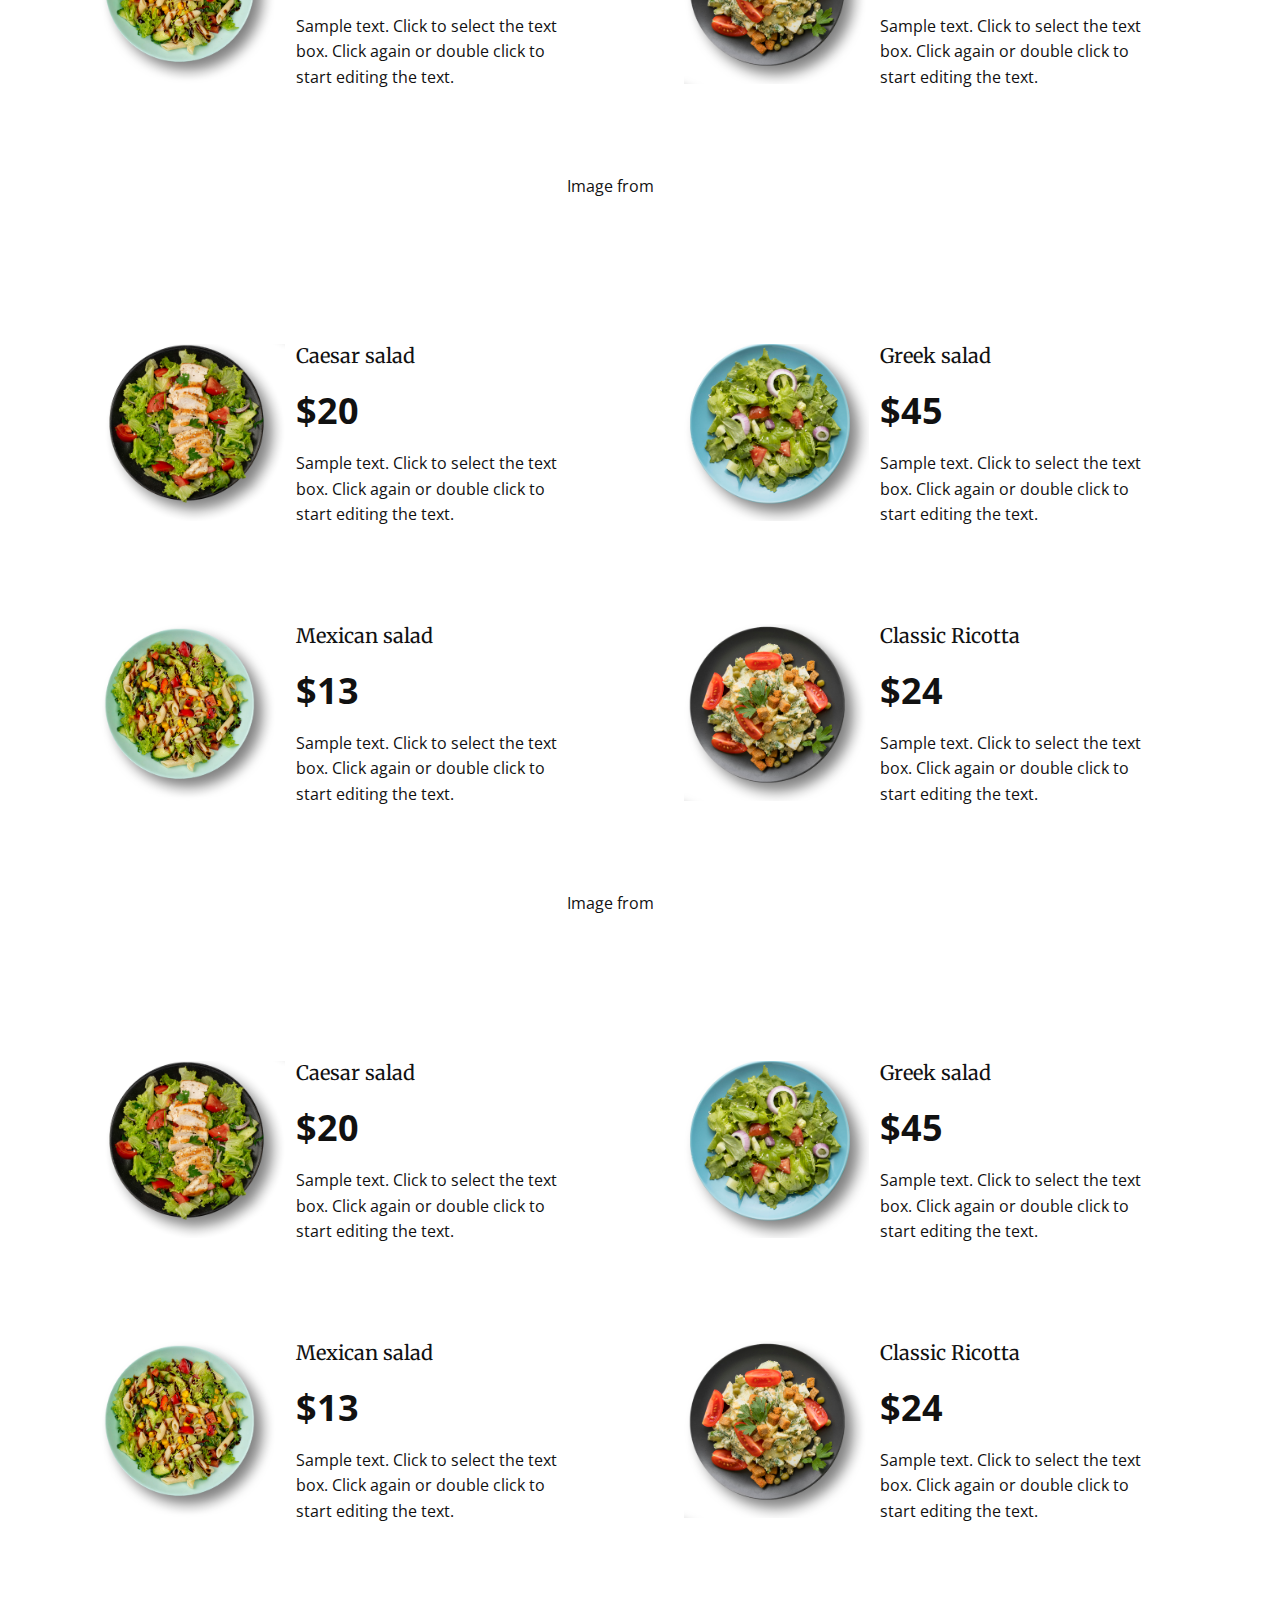
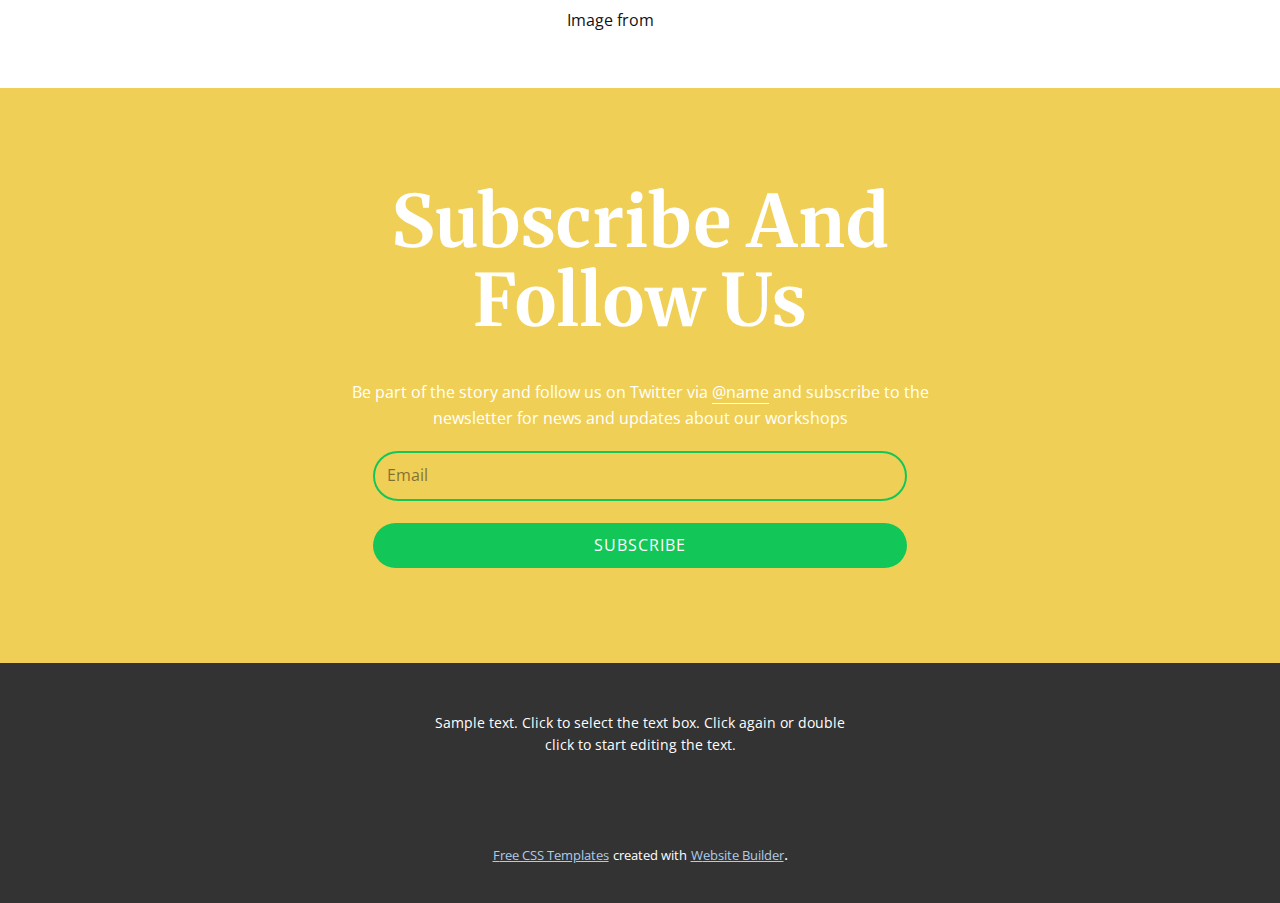
<file: Home.html>
<!DOCTYPE html>
<html style="font-size: 16px;">
  <head>
    <meta name="viewport" content="width=device-width, initial-scale=1.0">
    <meta charset="utf-8">
    <meta name="keywords" content="Natural Food, Healthy Evening, Learn&nbsp;Cooking&nbsp;Online, Our Ice Cream, 30%off, ​100% Organic Goodness, Subscribe And Follow Us">
    <meta name="description" content="">
    <meta name="page_type" content="np-template-header-footer-from-plugin">
    <title>Home</title>
    <link rel="stylesheet" href="nicepage.css" media="screen">
<link rel="stylesheet" href="Home.css" media="screen">
    <script class="u-script" type="text/javascript" src="jquery.js" defer=""></script>
    <script class="u-script" type="text/javascript" src="nicepage.js" defer=""></script>
    <meta name="generator" content="Nicepage 4.10.5, nicepage.com">
    <link id="u-theme-google-font" rel="stylesheet" href="https://fonts.googleapis.com/css?family=Roboto:100,100i,300,300i,400,400i,500,500i,700,700i,900,900i|Open+Sans:300,300i,400,400i,500,500i,600,600i,700,700i,800,800i">
    <link id="u-page-google-font" rel="stylesheet" href="https://fonts.googleapis.com/css?family=Merriweather:300,300i,400,400i,700,700i,900,900i">
    
    
    
    
    
    
    
    <script type="application/ld+json">{
		"@context": "http://schema.org",
		"@type": "Organization",
		"name": ""
}</script>
    <meta name="theme-color" content="#478ac9">
    <meta property="og:title" content="Home">
    <meta property="og:type" content="website">
  </head>
  <body class="u-body u-overlap u-xl-mode"><header class="u-align-center-xs u-clearfix u-header u-header" id="sec-68ea"><div class="u-clearfix u-sheet u-sheet-1">
        <form action="#" method="get" class="u-border-1 u-border-white u-expanded-width-xs u-search u-search-right u-search-1">
          <button class="u-search-button" type="submit">
            <span class="u-search-icon u-spacing-10 u-text-body-alt-color">
              <svg class="u-svg-link" preserveAspectRatio="xMidYMin slice" viewBox="0 0 56.966 56.966" style=""><use xmlns:xlink="http://www.w3.org/1999/xlink" xlink:href="#svg-b04b"></use></svg>
              <svg xmlns="http://www.w3.org/2000/svg" xmlns:xlink="http://www.w3.org/1999/xlink" version="1.1" id="svg-b04b" x="0px" y="0px" viewBox="0 0 56.966 56.966" style="enable-background:new 0 0 56.966 56.966;" xml:space="preserve" class="u-svg-content"><path d="M55.146,51.887L41.588,37.786c3.486-4.144,5.396-9.358,5.396-14.786c0-12.682-10.318-23-23-23s-23,10.318-23,23  s10.318,23,23,23c4.761,0,9.298-1.436,13.177-4.162l13.661,14.208c0.571,0.593,1.339,0.92,2.162,0.92  c0.779,0,1.518-0.297,2.079-0.837C56.255,54.982,56.293,53.08,55.146,51.887z M23.984,6c9.374,0,17,7.626,17,17s-7.626,17-17,17  s-17-7.626-17-17S14.61,6,23.984,6z"></path><g></g><g></g><g></g><g></g><g></g><g></g><g></g><g></g><g></g><g></g><g></g><g></g><g></g><g></g><g></g></svg>
            </span>
          </button>
          <input class="u-search-input u-text-body-alt-color" type="search" name="search" value="" placeholder="Search">
        </form>
        <nav class="u-align-left u-menu u-menu-dropdown u-nav-spacing-25 u-offcanvas u-menu-1" data-responsive-from="XL">
          <div class="menu-collapse">
            <a class="u-button-style u-nav-link u-text-body-alt-color" href="#" style="padding: 4px 0px; font-size: calc(1em + 8px);">
              <svg class="u-svg-link" preserveAspectRatio="xMidYMin slice" viewBox="0 0 302 302" style=""><use xmlns:xlink="http://www.w3.org/1999/xlink" xlink:href="#svg-7b92"></use></svg>
              <svg xmlns="http://www.w3.org/2000/svg" xmlns:xlink="http://www.w3.org/1999/xlink" version="1.1" id="svg-7b92" x="0px" y="0px" viewBox="0 0 302 302" style="enable-background:new 0 0 302 302;" xml:space="preserve" class="u-svg-content"><g><rect y="36" width="302" height="30"></rect><rect y="236" width="302" height="30"></rect><rect y="136" width="302" height="30"></rect>
</g><g></g><g></g><g></g><g></g><g></g><g></g><g></g><g></g><g></g><g></g><g></g><g></g><g></g><g></g><g></g></svg>
            </a>
          </div>
          <div class="u-nav-container">
            <ul class="u-nav u-unstyled u-nav-1"><li class="u-nav-item"><a class="u-button-style u-nav-link u-text-active-palette-1-base u-text-hover-palette-2-base" href="Home.html" style="padding: 10px 20px;">Home</a>
</li><li class="u-nav-item"><a class="u-button-style u-nav-link u-text-active-palette-1-base u-text-hover-palette-2-base" href="About.html" style="padding: 10px 20px;">About</a>
</li><li class="u-nav-item"><a class="u-button-style u-nav-link u-text-active-palette-1-base u-text-hover-palette-2-base" href="Contact.html" style="padding: 10px 20px;">Contact</a>
</li></ul>
          </div>
          <div class="u-nav-container-collapse">
            <div class="u-align-center u-black u-container-style u-inner-container-layout u-opacity u-opacity-95 u-sidenav">
              <div class="u-inner-container-layout u-sidenav-overflow">
                <div class="u-menu-close"></div>
                <ul class="u-align-center u-nav u-popupmenu-items u-unstyled u-nav-2"><li class="u-nav-item"><a class="u-button-style u-nav-link" href="Home.html">Home</a>
</li><li class="u-nav-item"><a class="u-button-style u-nav-link" href="About.html">About</a>
</li><li class="u-nav-item"><a class="u-button-style u-nav-link" href="Contact.html">Contact</a>
</li></ul>
              </div>
            </div>
            <div class="u-black u-menu-overlay u-opacity u-opacity-70"></div>
          </div>
        </nav>
      </div></header>
    <section class="u-align-center u-clearfix u-image u-section-1" id="carousel_6a40" data-image-width="751" data-image-height="470">
      <div class="u-clearfix u-sheet u-valign-middle u-sheet-1">
        <div class="u-container-style u-group u-group-1">
          <div class="u-container-layout u-container-layout-1">
            <h1 class="u-align-center u-custom-font u-font-merriweather u-text u-text-black u-text-1">مطعم شاورما </h1>
          </div>
        </div>
      </div>
    </section>
    <section class="u-align-center u-clearfix u-grey-5 u-section-2" id="sec-058f">
      <div class="u-clearfix u-sheet u-sheet-1">
        <h2 class="u-text u-text-default u-text-1">Sample Headline</h2>
        <div class="u-expanded-width u-gallery u-layout-horizontal u-lightbox u-no-transition u-show-text-on-hover u-width-fixed u-gallery-1">
          <div class="u-gallery-inner"><div class="u-effect-fade u-gallery-item u-gallery-item-1"><div class="u-back-slide" data-image-width="751" data-image-height="470"><img class="u-back-image u-back-image-1" src="images/lala-moulati-7-751x470.jpg">
</div><div class="u-over-slide u-shading u-over-slide-1"><h3 class="u-gallery-heading"></h3><p class="u-gallery-text"></p>
</div>
</div><div class="u-effect-fade u-gallery-item u-gallery-item-2"><div class="u-back-slide" data-image-width="1600" data-image-height="1067"><img class="u-back-image u-back-image-2" src="images/pexels-photo-1640777.jpeg">
</div><div class="u-over-slide u-shading u-over-slide-2"><h3 class="u-gallery-heading"></h3><p class="u-gallery-text"></p>
</div>
</div><div class="u-effect-fade u-gallery-item u-gallery-item-3"><div class="u-back-slide" data-image-width="1600" data-image-height="900"><img class="u-back-image u-back-image-3" src="images/--.webp">
</div><div class="u-over-slide u-shading u-over-slide-3"><h3 class="u-gallery-heading"></h3><p class="u-gallery-text"></p>
</div>
</div><div class="u-effect-fade u-gallery-item u-gallery-item-4"><div class="u-back-slide" data-image-width="857" data-image-height="597"><img class="u-back-image u-back-image-4" src="images/Chicken-shawarma.jpg">
</div><div class="u-over-slide u-shading u-over-slide-4"><h3 class="u-gallery-heading"></h3><p class="u-gallery-text"></p>
</div>
</div><div class="u-effect-fade u-gallery-item u-gallery-item-5"><div class="u-back-slide" data-image-width="1200" data-image-height="900"><img class="u-back-image u-back-image-5" src="images/images.jpeg--1200x900.jpg">
</div><div class="u-over-slide u-shading u-over-slide-5"><h3 class="u-gallery-heading"></h3><p class="u-gallery-text"></p>
</div>
</div><div class="u-effect-fade u-gallery-item u-gallery-item-6"><div class="u-back-slide" data-image-width="237" data-image-height="213"><img class="u-back-image u-back-image-6" src="images/images.jpg">
</div><div class="u-over-slide u-shading u-over-slide-6"><h3 class="u-gallery-heading"></h3><p class="u-gallery-text"></p>
</div>
</div></div>
          <a class="u-absolute-vcenter u-gallery-nav u-gallery-nav-prev u-grey-70 u-icon-circle u-opacity u-opacity-70 u-spacing-10 u-text-white u-gallery-nav-1" href="#" role="button">
            <span aria-hidden="true">
              <svg viewBox="0 0 451.847 451.847"><path d="M97.141,225.92c0-8.095,3.091-16.192,9.259-22.366L300.689,9.27c12.359-12.359,32.397-12.359,44.751,0
c12.354,12.354,12.354,32.388,0,44.748L173.525,225.92l171.903,171.909c12.354,12.354,12.354,32.391,0,44.744
c-12.354,12.365-32.386,12.365-44.745,0l-194.29-194.281C100.226,242.115,97.141,234.018,97.141,225.92z"></path></svg>
            </span>
            <span class="sr-only">
              <svg viewBox="0 0 451.847 451.847"><path d="M97.141,225.92c0-8.095,3.091-16.192,9.259-22.366L300.689,9.27c12.359-12.359,32.397-12.359,44.751,0
c12.354,12.354,12.354,32.388,0,44.748L173.525,225.92l171.903,171.909c12.354,12.354,12.354,32.391,0,44.744
c-12.354,12.365-32.386,12.365-44.745,0l-194.29-194.281C100.226,242.115,97.141,234.018,97.141,225.92z"></path></svg>
            </span>
          </a>
          <a class="u-gallery-nav u-gallery-nav-next u-grey-70 u-icon-circle u-opacity u-opacity-70 u-spacing-10 u-text-white u-gallery-nav-2" href="#" role="button">
            <span aria-hidden="true">
              <svg viewBox="0 0 451.846 451.847"><path d="M345.441,248.292L151.154,442.573c-12.359,12.365-32.397,12.365-44.75,0c-12.354-12.354-12.354-32.391,0-44.744
L278.318,225.92L106.409,54.017c-12.354-12.359-12.354-32.394,0-44.748c12.354-12.359,32.391-12.359,44.75,0l194.287,194.284
c6.177,6.18,9.262,14.271,9.262,22.366C354.708,234.018,351.617,242.115,345.441,248.292z"></path></svg>
            </span>
            <span class="sr-only">
              <svg viewBox="0 0 451.846 451.847"><path d="M345.441,248.292L151.154,442.573c-12.359,12.365-32.397,12.365-44.75,0c-12.354-12.354-12.354-32.391,0-44.744
L278.318,225.92L106.409,54.017c-12.354-12.359-12.354-32.394,0-44.748c12.354-12.359,32.391-12.359,44.75,0l194.287,194.284
c6.177,6.18,9.262,14.271,9.262,22.366C354.708,234.018,351.617,242.115,345.441,248.292z"></path></svg>
            </span>
          </a>
        </div>
        <div class="u-widget u-widget-1">[np_widget]{"type":"text","title":"","content":""}[/np_widget]</div>
      </div>
    </section>
    <section class="u-align-center u-clearfix u-section-3" id="carousel_4df5">
      <div class="u-clearfix u-sheet u-sheet-1">
        <div class="u-expanded-width u-list u-list-1">
          <div class="u-repeater u-repeater-1">
            <div class="u-container-style u-list-item u-radius-50 u-repeater-item u-shape-round u-white u-list-item-1">
              <div class="u-container-layout u-similar-container u-container-layout-1">
                <img class="u-image u-image-default u-image-1" src="images/3.png" alt="" data-image-width="908" data-image-height="864">
                <h5 class="u-align-center u-custom-font u-font-merriweather u-text u-text-default u-text-1"> Caesar salad</h5>
                <h6 class="u-align-center u-custom-font u-text u-text-default u-text-font u-text-2">$20</h6>
                <p class="u-align-left u-text u-text-3">Sample text. Click to select the text box. Click again or double click to start editing the text.</p>
              </div>
            </div>
            <div class="u-container-style u-list-item u-radius-50 u-repeater-item u-shape-round u-white u-list-item-2">
              <div class="u-container-layout u-similar-container u-container-layout-2">
                <img class="u-image u-image-default u-image-2" src="images/4.png" alt="" data-image-width="880" data-image-height="877">
                <h5 class="u-align-center u-custom-font u-font-merriweather u-text u-text-default u-text-4"> Greek salad</h5>
                <h6 class="u-align-center u-custom-font u-text u-text-default u-text-font u-text-5">$45</h6>
                <p class="u-align-left u-text u-text-6">Sample text. Click to select the text box. Click again or double click to start editing the text.</p>
              </div>
            </div>
            <div class="u-container-style u-list-item u-radius-50 u-repeater-item u-shape-round u-white u-list-item-3">
              <div class="u-container-layout u-similar-container u-container-layout-3">
                <img class="u-image u-image-default u-image-3" src="images/1.png" alt="" data-image-width="934" data-image-height="898">
                <h5 class="u-align-center u-custom-font u-font-merriweather u-text u-text-default u-text-7"> Mexican salad</h5>
                <h6 class="u-align-center u-custom-font u-text u-text-default u-text-font u-text-8">$13</h6>
                <p class="u-align-left u-text u-text-9">Sample text. Click to select the text box. Click again or double click to start editing the text.</p>
              </div>
            </div>
            <div class="u-container-style u-list-item u-radius-50 u-repeater-item u-shape-round u-white u-list-item-4">
              <div class="u-container-layout u-similar-container u-container-layout-4">
                <img class="u-image u-image-default u-image-4" src="images/2.png" alt="" data-image-width="911" data-image-height="889">
                <h5 class="u-align-center u-custom-font u-font-merriweather u-text u-text-default u-text-10">Classic Ricotta</h5>
                <h6 class="u-align-center u-custom-font u-text u-text-default u-text-font u-text-11">$24</h6>
                <p class="u-align-left u-text u-text-12">Sample text. Click to select the text box. Click again or double click to start editing the text.</p>
              </div>
            </div>
          </div>
        </div>
        <p class="u-text u-text-13">Image from <a href="https://www.freepik.com/photos/background" class="u-active-none u-border-1 u-border-white u-btn u-button-link u-button-style u-hover-none u-none u-text-body-alt-color u-btn-1" target="_blank">Freepik</a>
        </p>
      </div>
    </section>
    <section class="u-align-center u-clearfix u-section-4" id="carousel_60e8">
      <div class="u-clearfix u-sheet u-sheet-1">
        <div class="u-expanded-width u-list u-list-1">
          <div class="u-repeater u-repeater-1">
            <div class="u-container-style u-list-item u-radius-50 u-repeater-item u-shape-round u-white u-list-item-1">
              <div class="u-container-layout u-similar-container u-container-layout-1">
                <img class="u-image u-image-default u-image-1" src="images/3.png" alt="" data-image-width="908" data-image-height="864">
                <h5 class="u-align-center u-custom-font u-font-merriweather u-text u-text-default u-text-1"> Caesar salad</h5>
                <h6 class="u-align-center u-custom-font u-text u-text-default u-text-font u-text-2">$20</h6>
                <p class="u-align-left u-text u-text-3">Sample text. Click to select the text box. Click again or double click to start editing the text.</p>
              </div>
            </div>
            <div class="u-container-style u-list-item u-radius-50 u-repeater-item u-shape-round u-white u-list-item-2">
              <div class="u-container-layout u-similar-container u-container-layout-2">
                <img class="u-image u-image-default u-image-2" src="images/4.png" alt="" data-image-width="880" data-image-height="877">
                <h5 class="u-align-center u-custom-font u-font-merriweather u-text u-text-default u-text-4"> Greek salad</h5>
                <h6 class="u-align-center u-custom-font u-text u-text-default u-text-font u-text-5">$45</h6>
                <p class="u-align-left u-text u-text-6">Sample text. Click to select the text box. Click again or double click to start editing the text.</p>
              </div>
            </div>
            <div class="u-container-style u-list-item u-radius-50 u-repeater-item u-shape-round u-white u-list-item-3">
              <div class="u-container-layout u-similar-container u-container-layout-3">
                <img class="u-image u-image-default u-image-3" src="images/1.png" alt="" data-image-width="934" data-image-height="898">
                <h5 class="u-align-center u-custom-font u-font-merriweather u-text u-text-default u-text-7"> Mexican salad</h5>
                <h6 class="u-align-center u-custom-font u-text u-text-default u-text-font u-text-8">$13</h6>
                <p class="u-align-left u-text u-text-9">Sample text. Click to select the text box. Click again or double click to start editing the text.</p>
              </div>
            </div>
            <div class="u-container-style u-list-item u-radius-50 u-repeater-item u-shape-round u-white u-list-item-4">
              <div class="u-container-layout u-similar-container u-container-layout-4">
                <img class="u-image u-image-default u-image-4" src="images/2.png" alt="" data-image-width="911" data-image-height="889">
                <h5 class="u-align-center u-custom-font u-font-merriweather u-text u-text-default u-text-10">Classic Ricotta</h5>
                <h6 class="u-align-center u-custom-font u-text u-text-default u-text-font u-text-11">$24</h6>
                <p class="u-align-left u-text u-text-12">Sample text. Click to select the text box. Click again or double click to start editing the text.</p>
              </div>
            </div>
          </div>
        </div>
        <p class="u-text u-text-13">Image from <a href="https://www.freepik.com/photos/background" class="u-active-none u-border-1 u-border-white u-btn u-button-link u-button-style u-hover-none u-none u-text-body-alt-color u-btn-1" target="_blank">Freepik</a>
        </p>
      </div>
    </section>
    <section class="u-align-center u-clearfix u-section-5" id="carousel_404c">
      <div class="u-clearfix u-sheet u-sheet-1">
        <div class="u-expanded-width u-list u-list-1">
          <div class="u-repeater u-repeater-1">
            <div class="u-container-style u-list-item u-radius-50 u-repeater-item u-shape-round u-white u-list-item-1">
              <div class="u-container-layout u-similar-container u-container-layout-1">
                <img class="u-image u-image-default u-image-1" src="images/3.png" alt="" data-image-width="908" data-image-height="864">
                <h5 class="u-align-center u-custom-font u-font-merriweather u-text u-text-default u-text-1"> Caesar salad</h5>
                <h6 class="u-align-center u-custom-font u-text u-text-default u-text-font u-text-2">$20</h6>
                <p class="u-align-left u-text u-text-3">Sample text. Click to select the text box. Click again or double click to start editing the text.</p>
              </div>
            </div>
            <div class="u-container-style u-list-item u-radius-50 u-repeater-item u-shape-round u-white u-list-item-2">
              <div class="u-container-layout u-similar-container u-container-layout-2">
                <img class="u-image u-image-default u-image-2" src="images/4.png" alt="" data-image-width="880" data-image-height="877">
                <h5 class="u-align-center u-custom-font u-font-merriweather u-text u-text-default u-text-4"> Greek salad</h5>
                <h6 class="u-align-center u-custom-font u-text u-text-default u-text-font u-text-5">$45</h6>
                <p class="u-align-left u-text u-text-6">Sample text. Click to select the text box. Click again or double click to start editing the text.</p>
              </div>
            </div>
            <div class="u-container-style u-list-item u-radius-50 u-repeater-item u-shape-round u-white u-list-item-3">
              <div class="u-container-layout u-similar-container u-container-layout-3">
                <img class="u-image u-image-default u-image-3" src="images/1.png" alt="" data-image-width="934" data-image-height="898">
                <h5 class="u-align-center u-custom-font u-font-merriweather u-text u-text-default u-text-7"> Mexican salad</h5>
                <h6 class="u-align-center u-custom-font u-text u-text-default u-text-font u-text-8">$13</h6>
                <p class="u-align-left u-text u-text-9">Sample text. Click to select the text box. Click again or double click to start editing the text.</p>
              </div>
            </div>
            <div class="u-container-style u-list-item u-radius-50 u-repeater-item u-shape-round u-white u-list-item-4">
              <div class="u-container-layout u-similar-container u-container-layout-4">
                <img class="u-image u-image-default u-image-4" src="images/2.png" alt="" data-image-width="911" data-image-height="889">
                <h5 class="u-align-center u-custom-font u-font-merriweather u-text u-text-default u-text-10">Classic Ricotta</h5>
                <h6 class="u-align-center u-custom-font u-text u-text-default u-text-font u-text-11">$24</h6>
                <p class="u-align-left u-text u-text-12">Sample text. Click to select the text box. Click again or double click to start editing the text.</p>
              </div>
            </div>
          </div>
        </div>
        <p class="u-text u-text-13">Image from <a href="https://www.freepik.com/photos/background" class="u-active-none u-border-1 u-border-white u-btn u-button-link u-button-style u-hover-none u-none u-text-body-alt-color u-btn-1" target="_blank">Freepik</a>
        </p>
      </div>
    </section>
    <section class="u-align-center u-clearfix u-palette-3-base u-section-6" id="carousel_0ea5">
      <div class="u-clearfix u-sheet u-valign-middle-lg u-valign-middle-sm u-valign-middle-xl u-valign-middle-xs u-sheet-1">
        <div class="u-align-center u-container-style u-expanded-width-sm u-expanded-width-xs u-group u-shape-rectangle u-group-1">
          <div class="u-container-layout u-valign-middle u-container-layout-1">
            <h2 class="u-custom-font u-font-merriweather u-text u-text-body-alt-color u-text-default u-text-1">Subscribe And Follow Us</h2>
            <p class="u-text u-text-body-alt-color u-text-default u-text-2">Be part of the story and follow us on Twitter via <a href="https://nicepage.com/templates" class="u-active-none u-border-1 u-border-white u-btn u-button-link u-button-style u-hover-none u-none u-text-body-alt-color u-btn-1">@name</a> and subscribe to the newsletter for news and updates about our workshops
            </p>
            <div class="u-form u-form-1">
              <form action="#" method="POST" class="u-clearfix u-form-spacing-21 u-form-vertical u-inner-form" style="padding: 0px;" source="email">
                <div class="u-form-email u-form-group">
                  <label for="email-ef64" class="u-form-control-hidden u-label">Email</label>
                  <input type="email" placeholder="Email" id="email-ef64" name="email" class="u-border-2 u-border-palette-4-base u-input u-input-rectangle u-radius-50" required="">
                </div>
                <div class="u-form-group u-form-submit">
                  <a href="#" class="u-border-none u-btn u-btn-round u-btn-submit u-button-style u-hover-palette-3-base u-palette-4-base u-radius-50 u-btn-2">Subscribe</a>
                  <input type="submit" value="submit" class="u-form-control-hidden">
                </div>
                <div class="u-form-send-message u-form-send-success">#FormSendSuccess</div>
                <div class="u-form-send-error u-form-send-message">#FormSendError</div>
                <input type="hidden" value="" name="recaptchaResponse">
              </form>
            </div>
          </div>
        </div>
      </div>
    </section>
    
    
    <footer class="u-align-center u-clearfix u-footer u-grey-80 u-footer" id="sec-aee1"><div class="u-clearfix u-sheet u-sheet-1">
        <p class="u-small-text u-text u-text-variant u-text-1">Sample text. Click to select the text box. Click again or double click to start editing the text.</p>
      </div></footer>
    <section class="u-backlink u-clearfix u-grey-80">
      <a class="u-link" href="https://nicepage.com/css-templates" target="_blank">
        <span>Free CSS Templates</span>
      </a>
      <p class="u-text">
        <span>created with</span>
      </p>
      <a class="u-link" href="https://nicepage.com/website-builder" target="_blank">
        <span>Website Builder</span>
      </a>. 
    </section>
  </body>
</html>
</file>
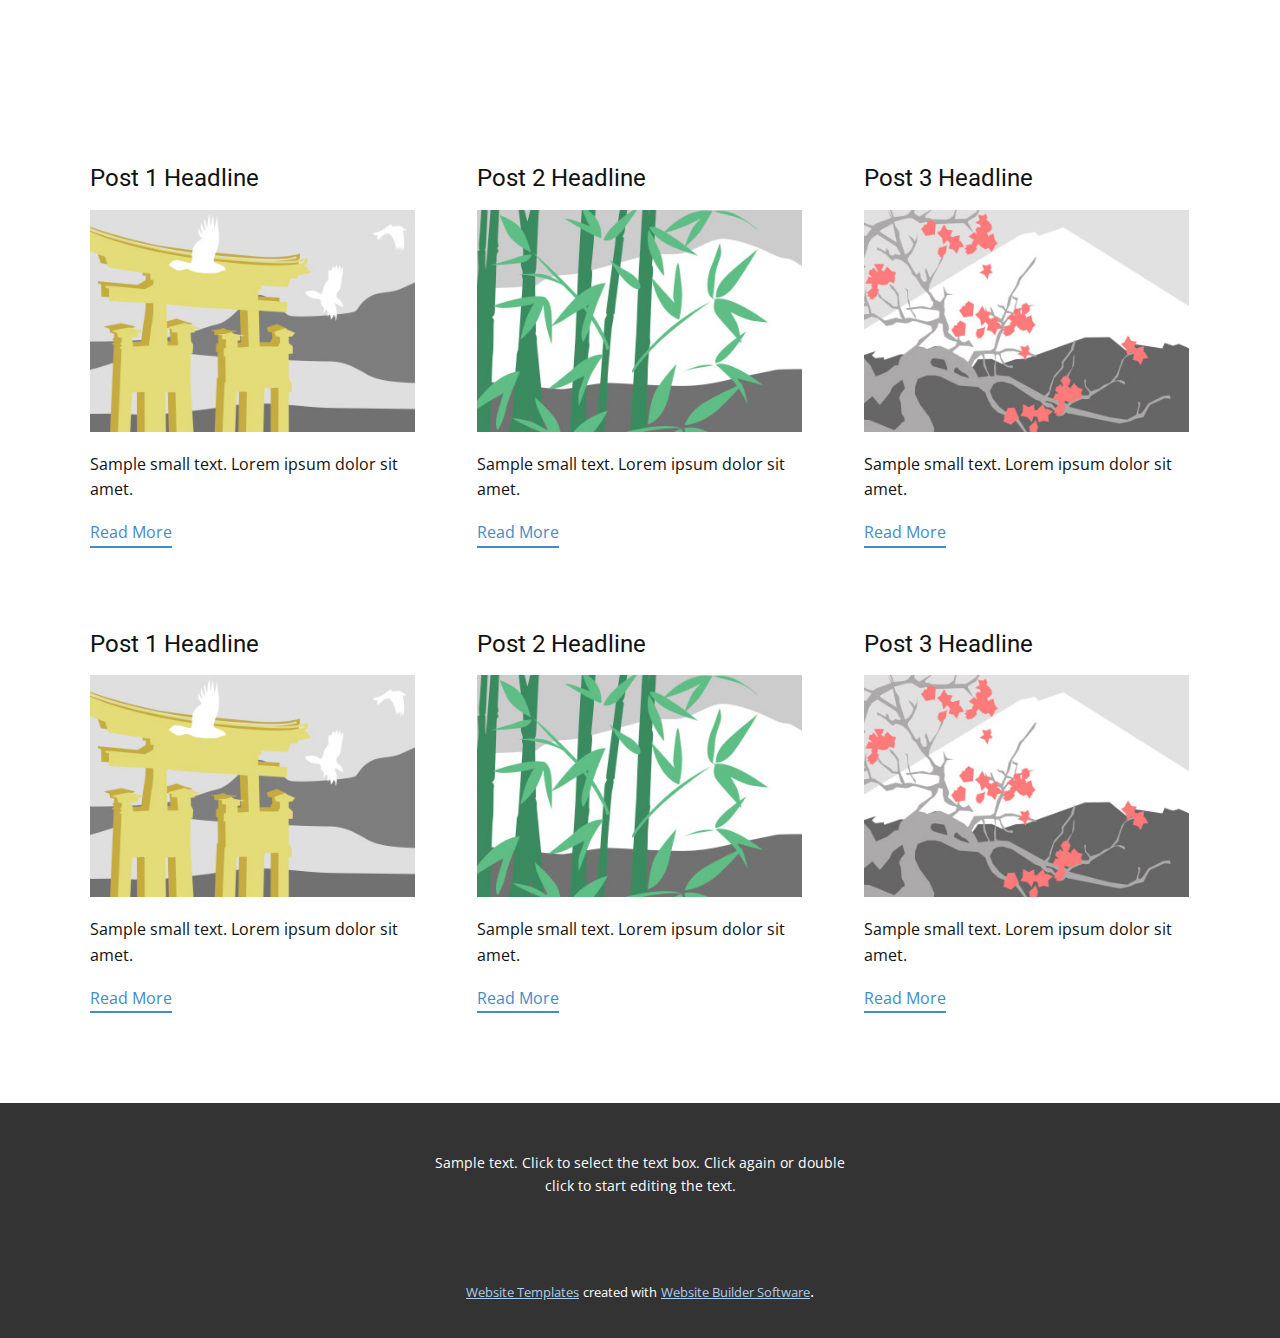
<file: blog/blog.html>
<html style="font-size: 16px;"><head>
    <meta name="viewport" content="width=device-width, initial-scale=1.0">
    <meta charset="utf-8">
    <meta name="keywords" content="">
    <meta name="description" content="">
    <meta name="page_type" content="np-template-header-footer-from-plugin">
    <title>Blog Template</title>
    <link rel="stylesheet" href="../nicepage.css" media="screen">
<link rel="stylesheet" href="../Blog-Template.css" media="screen">
    <script class="u-script" type="text/javascript" src="../jquery.js" defer=""></script>
    <script class="u-script" type="text/javascript" src="../nicepage.js" defer=""></script>
    <meta name="generator" content="Nicepage 4.10.5, nicepage.com">
    <link id="u-theme-google-font" rel="stylesheet" href="https://fonts.googleapis.com/css?family=Roboto:100,100i,300,300i,400,400i,500,500i,700,700i,900,900i|Open+Sans:300,300i,400,400i,500,500i,600,600i,700,700i,800,800i">
    
    
    <script type="application/ld+json">{
		"@context": "http://schema.org",
		"@type": "Organization",
		"name": ""
}</script>
    <meta name="theme-color" content="#478ac9">
  </head>
  <body class="u-body u-xl-mode"><header class="u-align-center-xs u-clearfix u-header u-header" id="sec-68ea"><div class="u-clearfix u-sheet u-sheet-1">
        <form action="#" method="get" class="u-border-1 u-border-white u-expanded-width-xs u-search u-search-right u-search-1">
          <button class="u-search-button" type="submit">
            <span class="u-search-icon u-spacing-10 u-text-body-alt-color">
              <svg class="u-svg-link" preserveAspectRatio="xMidYMin slice" viewBox="0 0 56.966 56.966" style=""><use xmlns:xlink="http://www.w3.org/1999/xlink" xlink:href="#svg-b04b"></use></svg>
              <svg xmlns="http://www.w3.org/2000/svg" xmlns:xlink="http://www.w3.org/1999/xlink" version="1.1" id="svg-b04b" x="0px" y="0px" viewBox="0 0 56.966 56.966" style="enable-background:new 0 0 56.966 56.966;" xml:space="preserve" class="u-svg-content"><path d="M55.146,51.887L41.588,37.786c3.486-4.144,5.396-9.358,5.396-14.786c0-12.682-10.318-23-23-23s-23,10.318-23,23  s10.318,23,23,23c4.761,0,9.298-1.436,13.177-4.162l13.661,14.208c0.571,0.593,1.339,0.92,2.162,0.92  c0.779,0,1.518-0.297,2.079-0.837C56.255,54.982,56.293,53.08,55.146,51.887z M23.984,6c9.374,0,17,7.626,17,17s-7.626,17-17,17  s-17-7.626-17-17S14.61,6,23.984,6z"></path><g></g><g></g><g></g><g></g><g></g><g></g><g></g><g></g><g></g><g></g><g></g><g></g><g></g><g></g><g></g></svg>
            </span>
          </button>
          <input class="u-search-input u-text-body-alt-color" type="search" name="search" value="" placeholder="Search">
        </form>
        <nav class="u-align-left u-menu u-menu-dropdown u-nav-spacing-25 u-offcanvas u-menu-1" data-responsive-from="XL">
          <div class="menu-collapse">
            <a class="u-button-style u-nav-link u-text-body-alt-color" href="#" style="padding: 4px 0px; font-size: calc(1em + 8px);">
              <svg class="u-svg-link" preserveAspectRatio="xMidYMin slice" viewBox="0 0 302 302" style=""><use xmlns:xlink="http://www.w3.org/1999/xlink" xlink:href="#svg-7b92"></use></svg>
              <svg xmlns="http://www.w3.org/2000/svg" xmlns:xlink="http://www.w3.org/1999/xlink" version="1.1" id="svg-7b92" x="0px" y="0px" viewBox="0 0 302 302" style="enable-background:new 0 0 302 302;" xml:space="preserve" class="u-svg-content"><g><rect y="36" width="302" height="30"></rect><rect y="236" width="302" height="30"></rect><rect y="136" width="302" height="30"></rect>
</g><g></g><g></g><g></g><g></g><g></g><g></g><g></g><g></g><g></g><g></g><g></g><g></g><g></g><g></g><g></g></svg>
            </a>
          </div>
          <div class="u-nav-container">
            <ul class="u-nav u-unstyled u-nav-1"><li class="u-nav-item"><a class="u-button-style u-nav-link u-text-active-palette-1-base u-text-hover-palette-2-base" href="../Home.html" style="padding: 10px 20px;">Home</a>
</li><li class="u-nav-item"><a class="u-button-style u-nav-link u-text-active-palette-1-base u-text-hover-palette-2-base" href="../About.html" style="padding: 10px 20px;">About</a>
</li><li class="u-nav-item"><a class="u-button-style u-nav-link u-text-active-palette-1-base u-text-hover-palette-2-base" href="../Contact.html" style="padding: 10px 20px;">Contact</a>
</li></ul>
          </div>
          <div class="u-nav-container-collapse">
            <div class="u-align-center u-black u-container-style u-inner-container-layout u-opacity u-opacity-95 u-sidenav">
              <div class="u-inner-container-layout u-sidenav-overflow">
                <div class="u-menu-close"></div>
                <ul class="u-align-center u-nav u-popupmenu-items u-unstyled u-nav-2"><li class="u-nav-item"><a class="u-button-style u-nav-link" href="../Home.html">Home</a>
</li><li class="u-nav-item"><a class="u-button-style u-nav-link" href="../About.html">About</a>
</li><li class="u-nav-item"><a class="u-button-style u-nav-link" href="../Contact.html">Contact</a>
</li></ul>
              </div>
            </div>
            <div class="u-black u-menu-overlay u-opacity u-opacity-70"></div>
          </div>
        </nav>
      </div></header>
    <section class="u-clearfix u-section-1" id="sec-095b">
      <div class="u-clearfix u-sheet u-valign-middle u-sheet-1"><!--blog--><!--blog_options_json--><!--{"type":"Recent","source":"","tags":"","count":""}--><!--/blog_options_json-->
        <div class="u-blog u-expanded-width u-repeater u-repeater-1"><!--blog_post-->
          <div class="u-blog-post u-container-style u-repeater-item u-white u-repeater-item-1">
            <div class="u-container-layout u-similar-container u-valign-top u-container-layout-1"><!--blog_post_header-->
              <h4 class="u-blog-control u-text u-text-1">
                <a class="u-post-header-link" href="../blog/post-5.html"><!--blog_post_header_content-->Post 1 Headline<!--/blog_post_header_content--></a>
              </h4><!--/blog_post_header--><!--blog_post_image-->
              <a class="u-post-header-link" href="../blog/post-5.html"><img alt="" class="u-blog-control u-expanded-width u-image u-image-default u-image-1" src="[data-uri]"></a><!--/blog_post_image--><!--blog_post_content-->
              <div class="u-blog-control u-post-content u-text u-text-2 fr-view">Sample small text. Lorem ipsum dolor sit amet.</div><!--/blog_post_content--><!--blog_post_readmore-->
              <a href="../blog/post-5.html" class="u-blog-control u-border-2 u-border-palette-1-base u-btn u-btn-rectangle u-button-style u-none u-btn-1"><!--blog_post_readmore_content--><!--options_json--><!--{"content":"","defaultValue":"Read More"}--><!--/options_json-->Read More<!--/blog_post_readmore_content--></a><!--/blog_post_readmore-->
            </div>
          </div><div class="u-blog-post u-container-style u-repeater-item u-video-cover u-white">
            <div class="u-container-layout u-similar-container u-valign-top u-container-layout-2"><!--blog_post_header-->
              <h4 class="u-blog-control u-text u-text-3">
                <a class="u-post-header-link" href="../blog/post-4.html"><!--blog_post_header_content-->Post 2 Headline<!--/blog_post_header_content--></a>
              </h4><!--/blog_post_header--><!--blog_post_image-->
              <a class="u-post-header-link" href="../blog/post-4.html"><img alt="" class="u-blog-control u-expanded-width u-image u-image-default u-image-2" src="[data-uri]"></a><!--/blog_post_image--><!--blog_post_content-->
              <div class="u-blog-control u-post-content u-text u-text-4 fr-view">Sample small text. Lorem ipsum dolor sit amet.</div><!--/blog_post_content--><!--blog_post_readmore-->
              <a href="../blog/post-4.html" class="u-blog-control u-border-2 u-border-palette-1-base u-btn u-btn-rectangle u-button-style u-none u-btn-2"><!--blog_post_readmore_content--><!--options_json--><!--{"content":"","defaultValue":"Read More"}--><!--/options_json-->Read More<!--/blog_post_readmore_content--></a><!--/blog_post_readmore-->
            </div>
          </div><div class="u-blog-post u-container-style u-repeater-item u-video-cover u-white">
            <div class="u-container-layout u-similar-container u-valign-top u-container-layout-3"><!--blog_post_header-->
              <h4 class="u-blog-control u-text u-text-5">
                <a class="u-post-header-link" href="../blog/post-3.html"><!--blog_post_header_content-->Post 3 Headline<!--/blog_post_header_content--></a>
              </h4><!--/blog_post_header--><!--blog_post_image-->
              <a class="u-post-header-link" href="../blog/post-3.html"><img alt="" class="u-blog-control u-expanded-width u-image u-image-default u-image-3" src="[data-uri]"></a><!--/blog_post_image--><!--blog_post_content-->
              <div class="u-blog-control u-post-content u-text u-text-6 fr-view">Sample small text. Lorem ipsum dolor sit amet.</div><!--/blog_post_content--><!--blog_post_readmore-->
              <a href="../blog/post-3.html" class="u-blog-control u-border-2 u-border-palette-1-base u-btn u-btn-rectangle u-button-style u-none u-btn-3"><!--blog_post_readmore_content--><!--options_json--><!--{"content":"","defaultValue":"Read More"}--><!--/options_json-->Read More<!--/blog_post_readmore_content--></a><!--/blog_post_readmore-->
            </div>
          </div><div class="u-blog-post u-container-style u-repeater-item u-white u-repeater-item-1">
            <div class="u-container-layout u-similar-container u-valign-top u-container-layout-1"><!--blog_post_header-->
              <h4 class="u-blog-control u-text u-text-1">
                <a class="u-post-header-link" href="../blog/post-2.html"><!--blog_post_header_content-->Post 1 Headline<!--/blog_post_header_content--></a>
              </h4><!--/blog_post_header--><!--blog_post_image-->
              <a class="u-post-header-link" href="../blog/post-2.html"><img alt="" class="u-blog-control u-expanded-width u-image u-image-default u-image-1" src="[data-uri]"></a><!--/blog_post_image--><!--blog_post_content-->
              <div class="u-blog-control u-post-content u-text u-text-2 fr-view">Sample small text. Lorem ipsum dolor sit amet.</div><!--/blog_post_content--><!--blog_post_readmore-->
              <a href="../blog/post-2.html" class="u-blog-control u-border-2 u-border-palette-1-base u-btn u-btn-rectangle u-button-style u-none u-btn-1"><!--blog_post_readmore_content--><!--options_json--><!--{"content":"","defaultValue":"Read More"}--><!--/options_json-->Read More<!--/blog_post_readmore_content--></a><!--/blog_post_readmore-->
            </div>
          </div><div class="u-blog-post u-container-style u-repeater-item u-video-cover u-white">
            <div class="u-container-layout u-similar-container u-valign-top u-container-layout-2"><!--blog_post_header-->
              <h4 class="u-blog-control u-text u-text-3">
                <a class="u-post-header-link" href="../blog/post-1.html"><!--blog_post_header_content-->Post 2 Headline<!--/blog_post_header_content--></a>
              </h4><!--/blog_post_header--><!--blog_post_image-->
              <a class="u-post-header-link" href="../blog/post-1.html"><img alt="" class="u-blog-control u-expanded-width u-image u-image-default u-image-2" src="[data-uri]"></a><!--/blog_post_image--><!--blog_post_content-->
              <div class="u-blog-control u-post-content u-text u-text-4 fr-view">Sample small text. Lorem ipsum dolor sit amet.</div><!--/blog_post_content--><!--blog_post_readmore-->
              <a href="../blog/post-1.html" class="u-blog-control u-border-2 u-border-palette-1-base u-btn u-btn-rectangle u-button-style u-none u-btn-2"><!--blog_post_readmore_content--><!--options_json--><!--{"content":"","defaultValue":"Read More"}--><!--/options_json-->Read More<!--/blog_post_readmore_content--></a><!--/blog_post_readmore-->
            </div>
          </div><div class="u-blog-post u-container-style u-repeater-item u-video-cover u-white">
            <div class="u-container-layout u-similar-container u-valign-top u-container-layout-3"><!--blog_post_header-->
              <h4 class="u-blog-control u-text u-text-5">
                <a class="u-post-header-link" href="../blog/post.html"><!--blog_post_header_content-->Post 3 Headline<!--/blog_post_header_content--></a>
              </h4><!--/blog_post_header--><!--blog_post_image-->
              <a class="u-post-header-link" href="../blog/post.html"><img alt="" class="u-blog-control u-expanded-width u-image u-image-default u-image-3" src="[data-uri]"></a><!--/blog_post_image--><!--blog_post_content-->
              <div class="u-blog-control u-post-content u-text u-text-6 fr-view">Sample small text. Lorem ipsum dolor sit amet.</div><!--/blog_post_content--><!--blog_post_readmore-->
              <a href="../blog/post.html" class="u-blog-control u-border-2 u-border-palette-1-base u-btn u-btn-rectangle u-button-style u-none u-btn-3"><!--blog_post_readmore_content--><!--options_json--><!--{"content":"","defaultValue":"Read More"}--><!--/options_json-->Read More<!--/blog_post_readmore_content--></a><!--/blog_post_readmore-->
            </div>
          </div><!--/blog_post--><!--blog_post-->
          <!--/blog_post--><!--blog_post-->
          <!--/blog_post-->
        </div><!--/blog-->
      </div>
    </section>
    
    
    <footer class="u-align-center u-clearfix u-footer u-grey-80 u-footer" id="sec-aee1"><div class="u-clearfix u-sheet u-sheet-1">
        <p class="u-small-text u-text u-text-variant u-text-1">Sample text. Click to select the text box. Click again or double click to start editing the text.</p>
      </div></footer>
    <section class="u-backlink u-clearfix u-grey-80">
      <a class="u-link" href="https://nicepage.com/website-templates" target="_blank">
        <span>Website Templates</span>
      </a>
      <p class="u-text">
        <span>created with</span>
      </p>
      <a class="u-link" href="" target="_blank">
        <span>Website Builder Software</span>
      </a>. 
    </section>
  
</body></html>
</file>
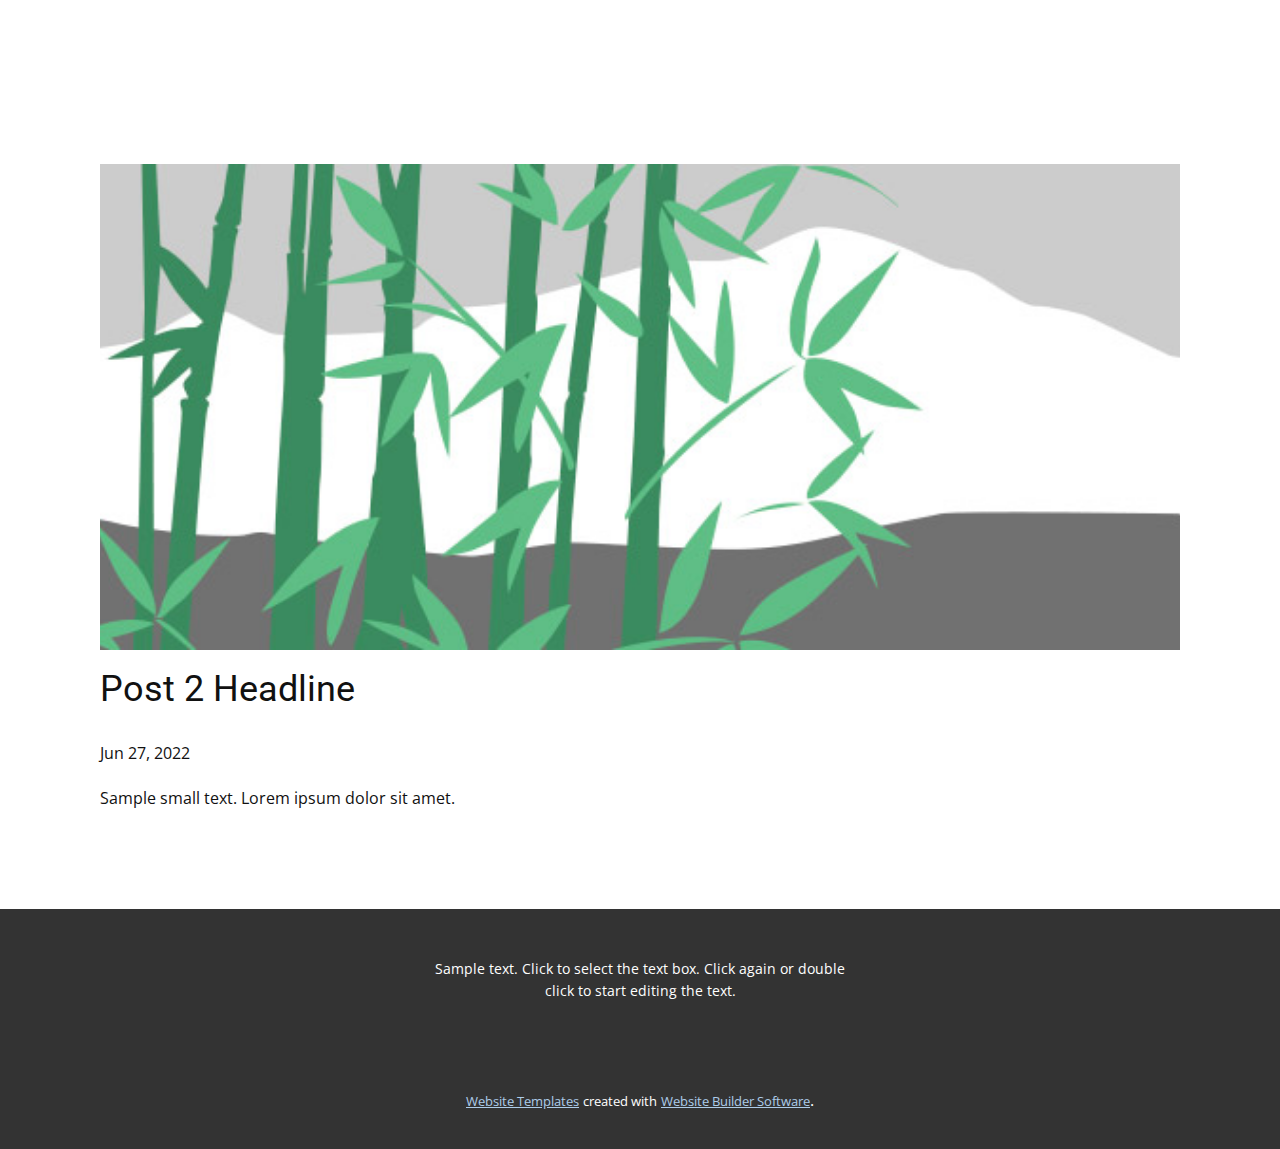
<file: blog/post-1.html>
<!doctype html>
<html style="font-size: 16px;"><head>
    <meta name="viewport" content="width=device-width, initial-scale=1.0">
    <meta charset="utf-8">
    <meta name="keywords" content="Post 1 Headline">
    <meta name="description" content="">
    <meta name="page_type" content="np-template-header-footer-from-plugin">
    <title>Post 2 Headline</title>
    <link rel="stylesheet" href="../nicepage.css" media="screen">
<link rel="stylesheet" href="../Post-Template.css" media="screen">
    <script class="u-script" type="text/javascript" src="../jquery.js" defer=""></script>
    <script class="u-script" type="text/javascript" src="../nicepage.js" defer=""></script>
    <meta name="generator" content="Nicepage 4.10.5, nicepage.com">
    <link id="u-theme-google-font" rel="stylesheet" href="https://fonts.googleapis.com/css?family=Roboto:100,100i,300,300i,400,400i,500,500i,700,700i,900,900i|Open+Sans:300,300i,400,400i,500,500i,600,600i,700,700i,800,800i">
    
    
    <script type="application/ld+json">{
		"@context": "http://schema.org",
		"@type": "Organization",
		"name": ""
}</script>
    <meta name="theme-color" content="#478ac9">
  </head>
  <body class="u-body u-xl-mode"><header class="u-align-center-xs u-clearfix u-header u-header" id="sec-68ea"><div class="u-clearfix u-sheet u-sheet-1">
        <form action="#" method="get" class="u-border-1 u-border-white u-expanded-width-xs u-search u-search-right u-search-1">
          <button class="u-search-button" type="submit">
            <span class="u-search-icon u-spacing-10 u-text-body-alt-color">
              <svg class="u-svg-link" preserveAspectRatio="xMidYMin slice" viewBox="0 0 56.966 56.966" style=""><use xmlns:xlink="http://www.w3.org/1999/xlink" xlink:href="#svg-b04b"></use></svg>
              <svg xmlns="http://www.w3.org/2000/svg" xmlns:xlink="http://www.w3.org/1999/xlink" version="1.1" id="svg-b04b" x="0px" y="0px" viewBox="0 0 56.966 56.966" style="enable-background:new 0 0 56.966 56.966;" xml:space="preserve" class="u-svg-content"><path d="M55.146,51.887L41.588,37.786c3.486-4.144,5.396-9.358,5.396-14.786c0-12.682-10.318-23-23-23s-23,10.318-23,23  s10.318,23,23,23c4.761,0,9.298-1.436,13.177-4.162l13.661,14.208c0.571,0.593,1.339,0.92,2.162,0.92  c0.779,0,1.518-0.297,2.079-0.837C56.255,54.982,56.293,53.08,55.146,51.887z M23.984,6c9.374,0,17,7.626,17,17s-7.626,17-17,17  s-17-7.626-17-17S14.61,6,23.984,6z"></path><g></g><g></g><g></g><g></g><g></g><g></g><g></g><g></g><g></g><g></g><g></g><g></g><g></g><g></g><g></g></svg>
            </span>
          </button>
          <input class="u-search-input u-text-body-alt-color" type="search" name="search" value="" placeholder="Search">
        </form>
        <nav class="u-align-left u-menu u-menu-dropdown u-nav-spacing-25 u-offcanvas u-menu-1" data-responsive-from="XL">
          <div class="menu-collapse">
            <a class="u-button-style u-nav-link u-text-body-alt-color" href="#" style="padding: 4px 0px; font-size: calc(1em + 8px);">
              <svg class="u-svg-link" preserveAspectRatio="xMidYMin slice" viewBox="0 0 302 302" style=""><use xmlns:xlink="http://www.w3.org/1999/xlink" xlink:href="#svg-7b92"></use></svg>
              <svg xmlns="http://www.w3.org/2000/svg" xmlns:xlink="http://www.w3.org/1999/xlink" version="1.1" id="svg-7b92" x="0px" y="0px" viewBox="0 0 302 302" style="enable-background:new 0 0 302 302;" xml:space="preserve" class="u-svg-content"><g><rect y="36" width="302" height="30"></rect><rect y="236" width="302" height="30"></rect><rect y="136" width="302" height="30"></rect>
</g><g></g><g></g><g></g><g></g><g></g><g></g><g></g><g></g><g></g><g></g><g></g><g></g><g></g><g></g><g></g></svg>
            </a>
          </div>
          <div class="u-nav-container">
            <ul class="u-nav u-unstyled u-nav-1"><li class="u-nav-item"><a class="u-button-style u-nav-link u-text-active-palette-1-base u-text-hover-palette-2-base" href="../Home.html" style="padding: 10px 20px;">Home</a>
</li><li class="u-nav-item"><a class="u-button-style u-nav-link u-text-active-palette-1-base u-text-hover-palette-2-base" href="../About.html" style="padding: 10px 20px;">About</a>
</li><li class="u-nav-item"><a class="u-button-style u-nav-link u-text-active-palette-1-base u-text-hover-palette-2-base" href="../Contact.html" style="padding: 10px 20px;">Contact</a>
</li></ul>
          </div>
          <div class="u-nav-container-collapse">
            <div class="u-align-center u-black u-container-style u-inner-container-layout u-opacity u-opacity-95 u-sidenav">
              <div class="u-inner-container-layout u-sidenav-overflow">
                <div class="u-menu-close"></div>
                <ul class="u-align-center u-nav u-popupmenu-items u-unstyled u-nav-2"><li class="u-nav-item"><a class="u-button-style u-nav-link" href="../Home.html">Home</a>
</li><li class="u-nav-item"><a class="u-button-style u-nav-link" href="../About.html">About</a>
</li><li class="u-nav-item"><a class="u-button-style u-nav-link" href="../Contact.html">Contact</a>
</li></ul>
              </div>
            </div>
            <div class="u-black u-menu-overlay u-opacity u-opacity-70"></div>
          </div>
        </nav>
      </div></header>
    <section class="u-align-center u-clearfix u-section-1" id="sec-9afe">
      <div class="u-clearfix u-sheet u-valign-middle-md u-valign-middle-sm u-valign-middle-xs u-sheet-1"><!--post_details--><!--post_details_options_json--><!--{"source":""}--><!--/post_details_options_json--><!--blog_post-->
        <div class="u-container-style u-expanded-width u-post-details u-post-details-1">
          <div class="u-container-layout u-valign-middle u-container-layout-1"><!--blog_post_image-->
            <img alt="" class="u-blog-control u-expanded-width u-image u-image-default u-image-1" src="[data-uri]"><!--/blog_post_image--><!--blog_post_header-->
            <h2 class="u-blog-control u-text u-text-1">Post 2 Headline</h2><!--/blog_post_header--><!--blog_post_metadata-->
            <div class="u-blog-control u-metadata u-metadata-1"><!--blog_post_metadata_date-->
              <span class="u-meta-date u-meta-icon">Jun 27, 2022</span><!--/blog_post_metadata_date--><!--blog_post_metadata_category-->
              <!--/blog_post_metadata_category--><!--blog_post_metadata_comments-->
              <!--/blog_post_metadata_comments-->
            </div><!--/blog_post_metadata--><!--blog_post_content-->
            <div class="u-align-justify u-blog-control u-post-content u-text u-text-2 fr-view">
  Sample small text. Lorem ipsum dolor sit amet.
  </div><!--/blog_post_content-->
          </div>
        </div><!--/blog_post--><!--/post_details-->
      </div>
    </section>
    
    
    <footer class="u-align-center u-clearfix u-footer u-grey-80 u-footer" id="sec-aee1"><div class="u-clearfix u-sheet u-sheet-1">
        <p class="u-small-text u-text u-text-variant u-text-1">Sample text. Click to select the text box. Click again or double click to start editing the text.</p>
      </div></footer>
    <section class="u-backlink u-clearfix u-grey-80">
      <a class="u-link" href="https://nicepage.com/website-templates" target="_blank">
        <span>Website Templates</span>
      </a>
      <p class="u-text">
        <span>created with</span>
      </p>
      <a class="u-link" href="" target="_blank">
        <span>Website Builder Software</span>
      </a>. 
    </section>
  
</body></html>
</file>
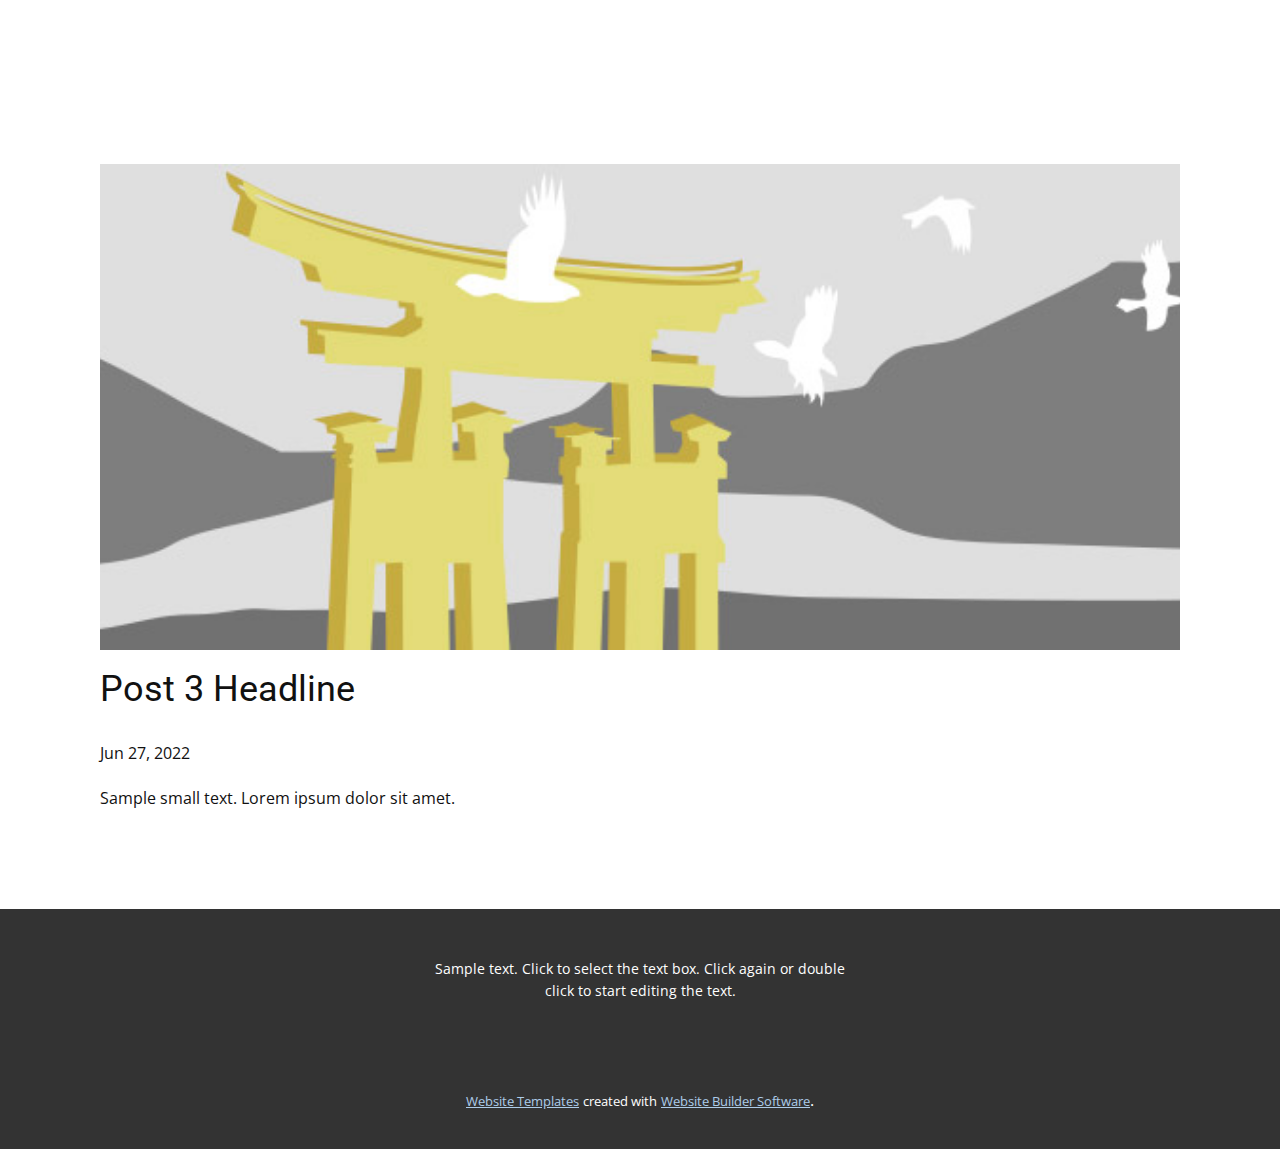
<file: blog/post-2.html>
<!doctype html>
<html style="font-size: 16px;"><head>
    <meta name="viewport" content="width=device-width, initial-scale=1.0">
    <meta charset="utf-8">
    <meta name="keywords" content="Post 1 Headline">
    <meta name="description" content="">
    <meta name="page_type" content="np-template-header-footer-from-plugin">
    <title>Post 3 Headline</title>
    <link rel="stylesheet" href="../nicepage.css" media="screen">
<link rel="stylesheet" href="../Post-Template.css" media="screen">
    <script class="u-script" type="text/javascript" src="../jquery.js" defer=""></script>
    <script class="u-script" type="text/javascript" src="../nicepage.js" defer=""></script>
    <meta name="generator" content="Nicepage 4.10.5, nicepage.com">
    <link id="u-theme-google-font" rel="stylesheet" href="https://fonts.googleapis.com/css?family=Roboto:100,100i,300,300i,400,400i,500,500i,700,700i,900,900i|Open+Sans:300,300i,400,400i,500,500i,600,600i,700,700i,800,800i">
    
    
    <script type="application/ld+json">{
		"@context": "http://schema.org",
		"@type": "Organization",
		"name": ""
}</script>
    <meta name="theme-color" content="#478ac9">
  </head>
  <body class="u-body u-xl-mode"><header class="u-align-center-xs u-clearfix u-header u-header" id="sec-68ea"><div class="u-clearfix u-sheet u-sheet-1">
        <form action="#" method="get" class="u-border-1 u-border-white u-expanded-width-xs u-search u-search-right u-search-1">
          <button class="u-search-button" type="submit">
            <span class="u-search-icon u-spacing-10 u-text-body-alt-color">
              <svg class="u-svg-link" preserveAspectRatio="xMidYMin slice" viewBox="0 0 56.966 56.966" style=""><use xmlns:xlink="http://www.w3.org/1999/xlink" xlink:href="#svg-b04b"></use></svg>
              <svg xmlns="http://www.w3.org/2000/svg" xmlns:xlink="http://www.w3.org/1999/xlink" version="1.1" id="svg-b04b" x="0px" y="0px" viewBox="0 0 56.966 56.966" style="enable-background:new 0 0 56.966 56.966;" xml:space="preserve" class="u-svg-content"><path d="M55.146,51.887L41.588,37.786c3.486-4.144,5.396-9.358,5.396-14.786c0-12.682-10.318-23-23-23s-23,10.318-23,23  s10.318,23,23,23c4.761,0,9.298-1.436,13.177-4.162l13.661,14.208c0.571,0.593,1.339,0.92,2.162,0.92  c0.779,0,1.518-0.297,2.079-0.837C56.255,54.982,56.293,53.08,55.146,51.887z M23.984,6c9.374,0,17,7.626,17,17s-7.626,17-17,17  s-17-7.626-17-17S14.61,6,23.984,6z"></path><g></g><g></g><g></g><g></g><g></g><g></g><g></g><g></g><g></g><g></g><g></g><g></g><g></g><g></g><g></g></svg>
            </span>
          </button>
          <input class="u-search-input u-text-body-alt-color" type="search" name="search" value="" placeholder="Search">
        </form>
        <nav class="u-align-left u-menu u-menu-dropdown u-nav-spacing-25 u-offcanvas u-menu-1" data-responsive-from="XL">
          <div class="menu-collapse">
            <a class="u-button-style u-nav-link u-text-body-alt-color" href="#" style="padding: 4px 0px; font-size: calc(1em + 8px);">
              <svg class="u-svg-link" preserveAspectRatio="xMidYMin slice" viewBox="0 0 302 302" style=""><use xmlns:xlink="http://www.w3.org/1999/xlink" xlink:href="#svg-7b92"></use></svg>
              <svg xmlns="http://www.w3.org/2000/svg" xmlns:xlink="http://www.w3.org/1999/xlink" version="1.1" id="svg-7b92" x="0px" y="0px" viewBox="0 0 302 302" style="enable-background:new 0 0 302 302;" xml:space="preserve" class="u-svg-content"><g><rect y="36" width="302" height="30"></rect><rect y="236" width="302" height="30"></rect><rect y="136" width="302" height="30"></rect>
</g><g></g><g></g><g></g><g></g><g></g><g></g><g></g><g></g><g></g><g></g><g></g><g></g><g></g><g></g><g></g></svg>
            </a>
          </div>
          <div class="u-nav-container">
            <ul class="u-nav u-unstyled u-nav-1"><li class="u-nav-item"><a class="u-button-style u-nav-link u-text-active-palette-1-base u-text-hover-palette-2-base" href="../Home.html" style="padding: 10px 20px;">Home</a>
</li><li class="u-nav-item"><a class="u-button-style u-nav-link u-text-active-palette-1-base u-text-hover-palette-2-base" href="../About.html" style="padding: 10px 20px;">About</a>
</li><li class="u-nav-item"><a class="u-button-style u-nav-link u-text-active-palette-1-base u-text-hover-palette-2-base" href="../Contact.html" style="padding: 10px 20px;">Contact</a>
</li></ul>
          </div>
          <div class="u-nav-container-collapse">
            <div class="u-align-center u-black u-container-style u-inner-container-layout u-opacity u-opacity-95 u-sidenav">
              <div class="u-inner-container-layout u-sidenav-overflow">
                <div class="u-menu-close"></div>
                <ul class="u-align-center u-nav u-popupmenu-items u-unstyled u-nav-2"><li class="u-nav-item"><a class="u-button-style u-nav-link" href="../Home.html">Home</a>
</li><li class="u-nav-item"><a class="u-button-style u-nav-link" href="../About.html">About</a>
</li><li class="u-nav-item"><a class="u-button-style u-nav-link" href="../Contact.html">Contact</a>
</li></ul>
              </div>
            </div>
            <div class="u-black u-menu-overlay u-opacity u-opacity-70"></div>
          </div>
        </nav>
      </div></header>
    <section class="u-align-center u-clearfix u-section-1" id="sec-9afe">
      <div class="u-clearfix u-sheet u-valign-middle-md u-valign-middle-sm u-valign-middle-xs u-sheet-1"><!--post_details--><!--post_details_options_json--><!--{"source":""}--><!--/post_details_options_json--><!--blog_post-->
        <div class="u-container-style u-expanded-width u-post-details u-post-details-1">
          <div class="u-container-layout u-valign-middle u-container-layout-1"><!--blog_post_image-->
            <img alt="" class="u-blog-control u-expanded-width u-image u-image-default u-image-1" src="[data-uri]"><!--/blog_post_image--><!--blog_post_header-->
            <h2 class="u-blog-control u-text u-text-1">Post 3 Headline</h2><!--/blog_post_header--><!--blog_post_metadata-->
            <div class="u-blog-control u-metadata u-metadata-1"><!--blog_post_metadata_date-->
              <span class="u-meta-date u-meta-icon">Jun 27, 2022</span><!--/blog_post_metadata_date--><!--blog_post_metadata_category-->
              <!--/blog_post_metadata_category--><!--blog_post_metadata_comments-->
              <!--/blog_post_metadata_comments-->
            </div><!--/blog_post_metadata--><!--blog_post_content-->
            <div class="u-align-justify u-blog-control u-post-content u-text u-text-2 fr-view">
  Sample small text. Lorem ipsum dolor sit amet.
  </div><!--/blog_post_content-->
          </div>
        </div><!--/blog_post--><!--/post_details-->
      </div>
    </section>
    
    
    <footer class="u-align-center u-clearfix u-footer u-grey-80 u-footer" id="sec-aee1"><div class="u-clearfix u-sheet u-sheet-1">
        <p class="u-small-text u-text u-text-variant u-text-1">Sample text. Click to select the text box. Click again or double click to start editing the text.</p>
      </div></footer>
    <section class="u-backlink u-clearfix u-grey-80">
      <a class="u-link" href="https://nicepage.com/website-templates" target="_blank">
        <span>Website Templates</span>
      </a>
      <p class="u-text">
        <span>created with</span>
      </p>
      <a class="u-link" href="" target="_blank">
        <span>Website Builder Software</span>
      </a>. 
    </section>
  
</body></html>
</file>
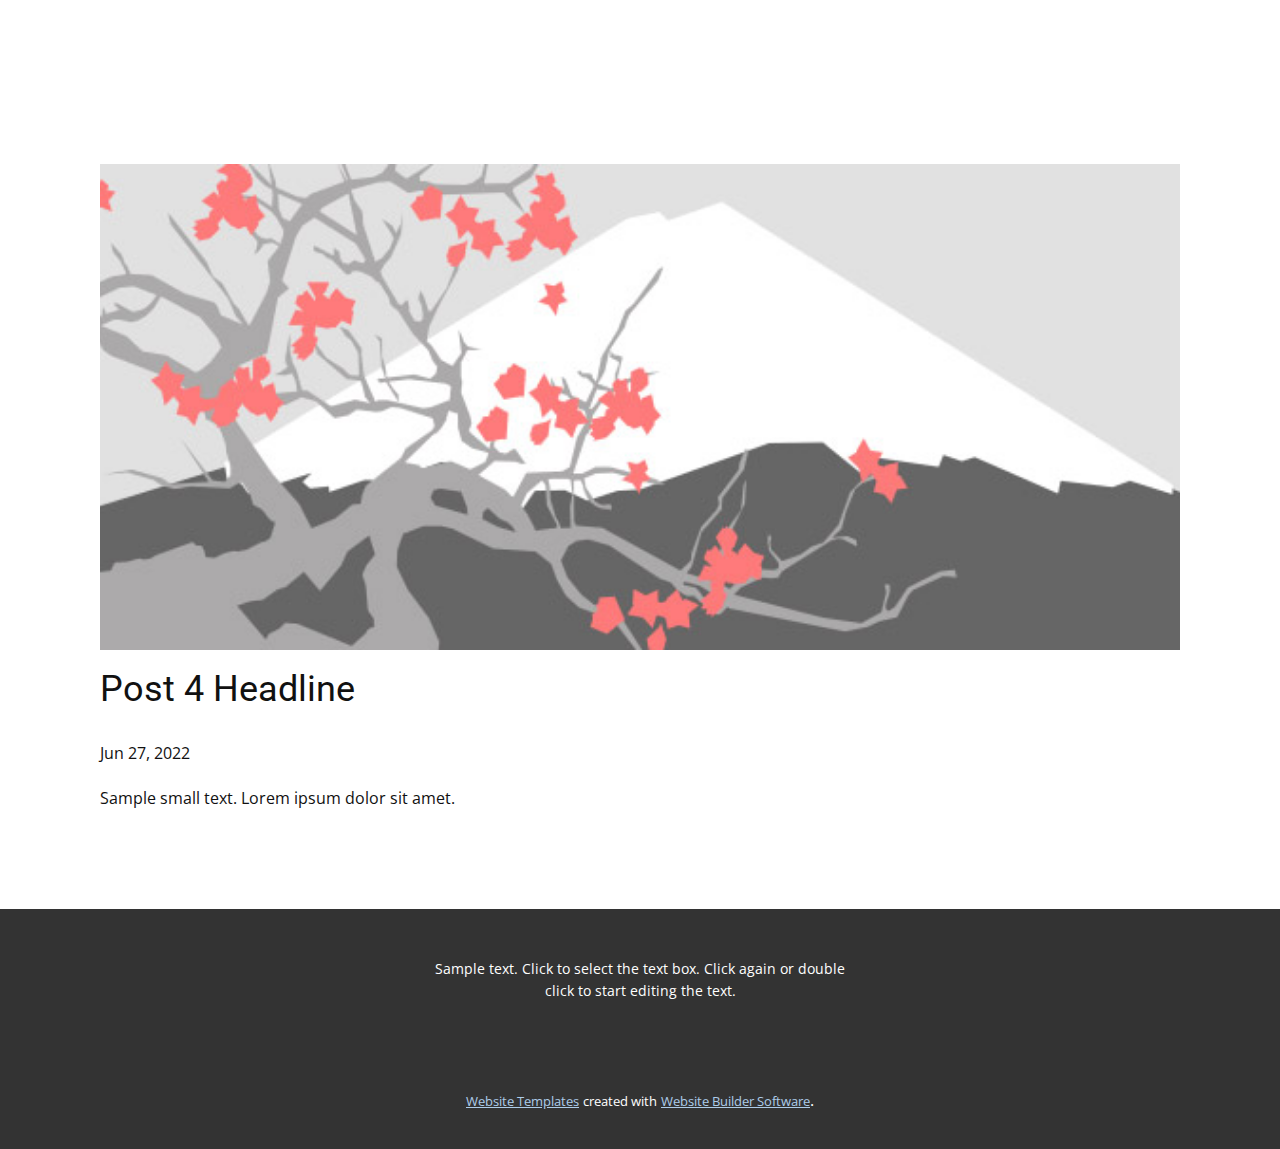
<file: blog/post-3.html>
<!doctype html>
<html style="font-size: 16px;"><head>
    <meta name="viewport" content="width=device-width, initial-scale=1.0">
    <meta charset="utf-8">
    <meta name="keywords" content="Post 1 Headline">
    <meta name="description" content="">
    <meta name="page_type" content="np-template-header-footer-from-plugin">
    <title>Post 4 Headline</title>
    <link rel="stylesheet" href="../nicepage.css" media="screen">
<link rel="stylesheet" href="../Post-Template.css" media="screen">
    <script class="u-script" type="text/javascript" src="../jquery.js" defer=""></script>
    <script class="u-script" type="text/javascript" src="../nicepage.js" defer=""></script>
    <meta name="generator" content="Nicepage 4.10.5, nicepage.com">
    <link id="u-theme-google-font" rel="stylesheet" href="https://fonts.googleapis.com/css?family=Roboto:100,100i,300,300i,400,400i,500,500i,700,700i,900,900i|Open+Sans:300,300i,400,400i,500,500i,600,600i,700,700i,800,800i">
    
    
    <script type="application/ld+json">{
		"@context": "http://schema.org",
		"@type": "Organization",
		"name": ""
}</script>
    <meta name="theme-color" content="#478ac9">
  </head>
  <body class="u-body u-xl-mode"><header class="u-align-center-xs u-clearfix u-header u-header" id="sec-68ea"><div class="u-clearfix u-sheet u-sheet-1">
        <form action="#" method="get" class="u-border-1 u-border-white u-expanded-width-xs u-search u-search-right u-search-1">
          <button class="u-search-button" type="submit">
            <span class="u-search-icon u-spacing-10 u-text-body-alt-color">
              <svg class="u-svg-link" preserveAspectRatio="xMidYMin slice" viewBox="0 0 56.966 56.966" style=""><use xmlns:xlink="http://www.w3.org/1999/xlink" xlink:href="#svg-b04b"></use></svg>
              <svg xmlns="http://www.w3.org/2000/svg" xmlns:xlink="http://www.w3.org/1999/xlink" version="1.1" id="svg-b04b" x="0px" y="0px" viewBox="0 0 56.966 56.966" style="enable-background:new 0 0 56.966 56.966;" xml:space="preserve" class="u-svg-content"><path d="M55.146,51.887L41.588,37.786c3.486-4.144,5.396-9.358,5.396-14.786c0-12.682-10.318-23-23-23s-23,10.318-23,23  s10.318,23,23,23c4.761,0,9.298-1.436,13.177-4.162l13.661,14.208c0.571,0.593,1.339,0.92,2.162,0.92  c0.779,0,1.518-0.297,2.079-0.837C56.255,54.982,56.293,53.08,55.146,51.887z M23.984,6c9.374,0,17,7.626,17,17s-7.626,17-17,17  s-17-7.626-17-17S14.61,6,23.984,6z"></path><g></g><g></g><g></g><g></g><g></g><g></g><g></g><g></g><g></g><g></g><g></g><g></g><g></g><g></g><g></g></svg>
            </span>
          </button>
          <input class="u-search-input u-text-body-alt-color" type="search" name="search" value="" placeholder="Search">
        </form>
        <nav class="u-align-left u-menu u-menu-dropdown u-nav-spacing-25 u-offcanvas u-menu-1" data-responsive-from="XL">
          <div class="menu-collapse">
            <a class="u-button-style u-nav-link u-text-body-alt-color" href="#" style="padding: 4px 0px; font-size: calc(1em + 8px);">
              <svg class="u-svg-link" preserveAspectRatio="xMidYMin slice" viewBox="0 0 302 302" style=""><use xmlns:xlink="http://www.w3.org/1999/xlink" xlink:href="#svg-7b92"></use></svg>
              <svg xmlns="http://www.w3.org/2000/svg" xmlns:xlink="http://www.w3.org/1999/xlink" version="1.1" id="svg-7b92" x="0px" y="0px" viewBox="0 0 302 302" style="enable-background:new 0 0 302 302;" xml:space="preserve" class="u-svg-content"><g><rect y="36" width="302" height="30"></rect><rect y="236" width="302" height="30"></rect><rect y="136" width="302" height="30"></rect>
</g><g></g><g></g><g></g><g></g><g></g><g></g><g></g><g></g><g></g><g></g><g></g><g></g><g></g><g></g><g></g></svg>
            </a>
          </div>
          <div class="u-nav-container">
            <ul class="u-nav u-unstyled u-nav-1"><li class="u-nav-item"><a class="u-button-style u-nav-link u-text-active-palette-1-base u-text-hover-palette-2-base" href="../Home.html" style="padding: 10px 20px;">Home</a>
</li><li class="u-nav-item"><a class="u-button-style u-nav-link u-text-active-palette-1-base u-text-hover-palette-2-base" href="../About.html" style="padding: 10px 20px;">About</a>
</li><li class="u-nav-item"><a class="u-button-style u-nav-link u-text-active-palette-1-base u-text-hover-palette-2-base" href="../Contact.html" style="padding: 10px 20px;">Contact</a>
</li></ul>
          </div>
          <div class="u-nav-container-collapse">
            <div class="u-align-center u-black u-container-style u-inner-container-layout u-opacity u-opacity-95 u-sidenav">
              <div class="u-inner-container-layout u-sidenav-overflow">
                <div class="u-menu-close"></div>
                <ul class="u-align-center u-nav u-popupmenu-items u-unstyled u-nav-2"><li class="u-nav-item"><a class="u-button-style u-nav-link" href="../Home.html">Home</a>
</li><li class="u-nav-item"><a class="u-button-style u-nav-link" href="../About.html">About</a>
</li><li class="u-nav-item"><a class="u-button-style u-nav-link" href="../Contact.html">Contact</a>
</li></ul>
              </div>
            </div>
            <div class="u-black u-menu-overlay u-opacity u-opacity-70"></div>
          </div>
        </nav>
      </div></header>
    <section class="u-align-center u-clearfix u-section-1" id="sec-9afe">
      <div class="u-clearfix u-sheet u-valign-middle-md u-valign-middle-sm u-valign-middle-xs u-sheet-1"><!--post_details--><!--post_details_options_json--><!--{"source":""}--><!--/post_details_options_json--><!--blog_post-->
        <div class="u-container-style u-expanded-width u-post-details u-post-details-1">
          <div class="u-container-layout u-valign-middle u-container-layout-1"><!--blog_post_image-->
            <img alt="" class="u-blog-control u-expanded-width u-image u-image-default u-image-1" src="[data-uri]"><!--/blog_post_image--><!--blog_post_header-->
            <h2 class="u-blog-control u-text u-text-1">Post 4 Headline</h2><!--/blog_post_header--><!--blog_post_metadata-->
            <div class="u-blog-control u-metadata u-metadata-1"><!--blog_post_metadata_date-->
              <span class="u-meta-date u-meta-icon">Jun 27, 2022</span><!--/blog_post_metadata_date--><!--blog_post_metadata_category-->
              <!--/blog_post_metadata_category--><!--blog_post_metadata_comments-->
              <!--/blog_post_metadata_comments-->
            </div><!--/blog_post_metadata--><!--blog_post_content-->
            <div class="u-align-justify u-blog-control u-post-content u-text u-text-2 fr-view">
  Sample small text. Lorem ipsum dolor sit amet.
  </div><!--/blog_post_content-->
          </div>
        </div><!--/blog_post--><!--/post_details-->
      </div>
    </section>
    
    
    <footer class="u-align-center u-clearfix u-footer u-grey-80 u-footer" id="sec-aee1"><div class="u-clearfix u-sheet u-sheet-1">
        <p class="u-small-text u-text u-text-variant u-text-1">Sample text. Click to select the text box. Click again or double click to start editing the text.</p>
      </div></footer>
    <section class="u-backlink u-clearfix u-grey-80">
      <a class="u-link" href="https://nicepage.com/website-templates" target="_blank">
        <span>Website Templates</span>
      </a>
      <p class="u-text">
        <span>created with</span>
      </p>
      <a class="u-link" href="" target="_blank">
        <span>Website Builder Software</span>
      </a>. 
    </section>
  
</body></html>
</file>
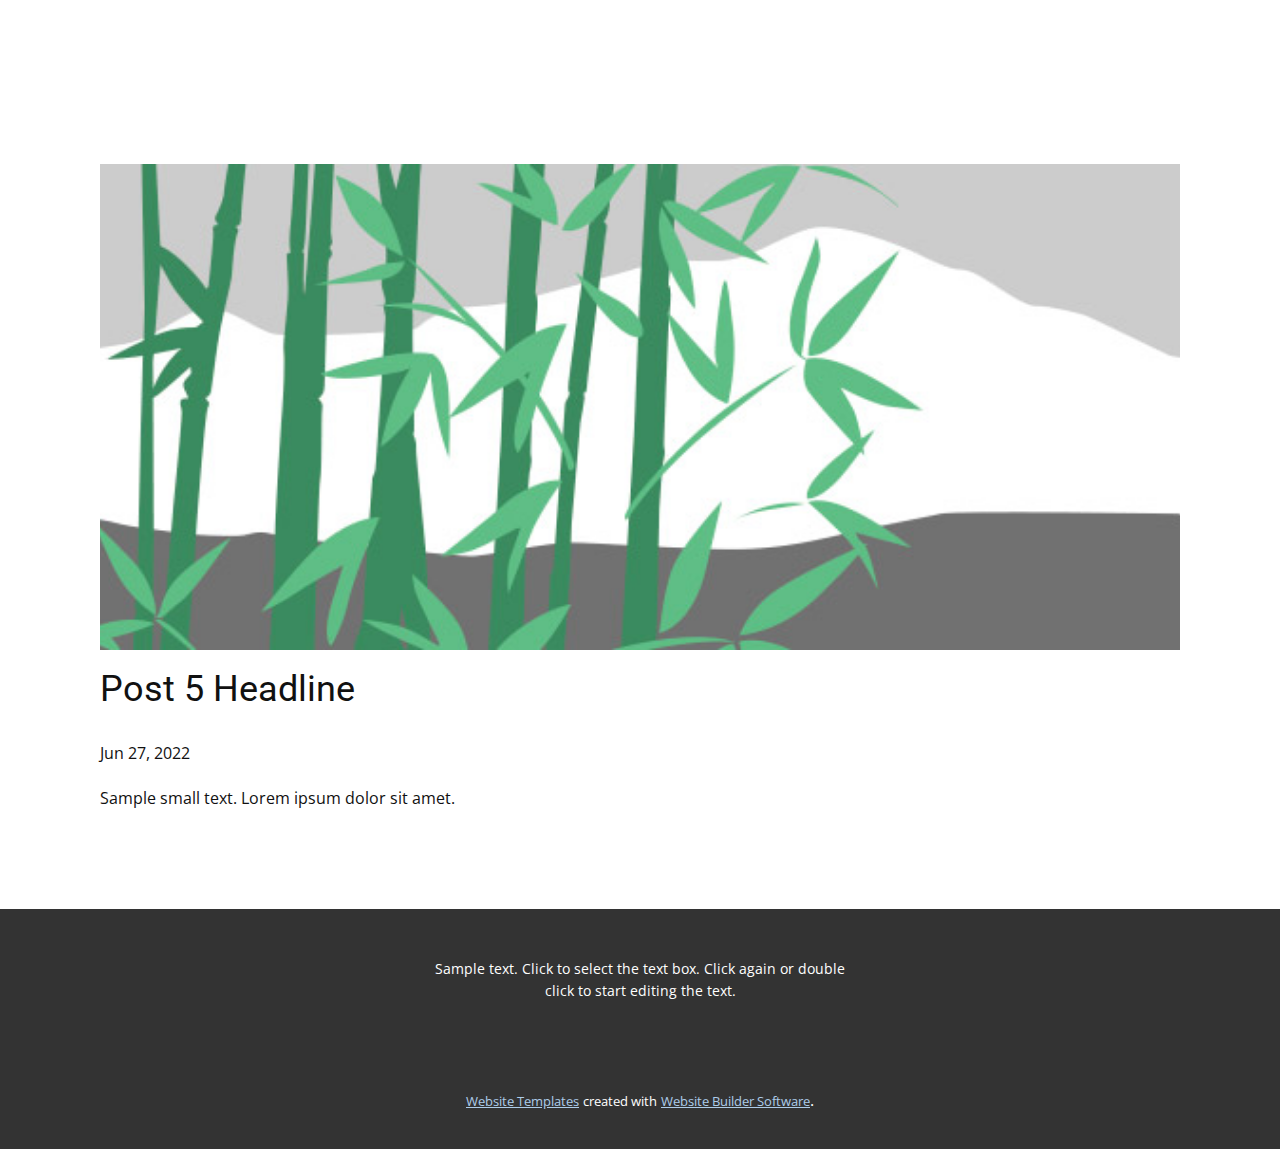
<file: blog/post-4.html>
<!doctype html>
<html style="font-size: 16px;"><head>
    <meta name="viewport" content="width=device-width, initial-scale=1.0">
    <meta charset="utf-8">
    <meta name="keywords" content="Post 1 Headline">
    <meta name="description" content="">
    <meta name="page_type" content="np-template-header-footer-from-plugin">
    <title>Post 5 Headline</title>
    <link rel="stylesheet" href="../nicepage.css" media="screen">
<link rel="stylesheet" href="../Post-Template.css" media="screen">
    <script class="u-script" type="text/javascript" src="../jquery.js" defer=""></script>
    <script class="u-script" type="text/javascript" src="../nicepage.js" defer=""></script>
    <meta name="generator" content="Nicepage 4.10.5, nicepage.com">
    <link id="u-theme-google-font" rel="stylesheet" href="https://fonts.googleapis.com/css?family=Roboto:100,100i,300,300i,400,400i,500,500i,700,700i,900,900i|Open+Sans:300,300i,400,400i,500,500i,600,600i,700,700i,800,800i">
    
    
    <script type="application/ld+json">{
		"@context": "http://schema.org",
		"@type": "Organization",
		"name": ""
}</script>
    <meta name="theme-color" content="#478ac9">
  </head>
  <body class="u-body u-xl-mode"><header class="u-align-center-xs u-clearfix u-header u-header" id="sec-68ea"><div class="u-clearfix u-sheet u-sheet-1">
        <form action="#" method="get" class="u-border-1 u-border-white u-expanded-width-xs u-search u-search-right u-search-1">
          <button class="u-search-button" type="submit">
            <span class="u-search-icon u-spacing-10 u-text-body-alt-color">
              <svg class="u-svg-link" preserveAspectRatio="xMidYMin slice" viewBox="0 0 56.966 56.966" style=""><use xmlns:xlink="http://www.w3.org/1999/xlink" xlink:href="#svg-b04b"></use></svg>
              <svg xmlns="http://www.w3.org/2000/svg" xmlns:xlink="http://www.w3.org/1999/xlink" version="1.1" id="svg-b04b" x="0px" y="0px" viewBox="0 0 56.966 56.966" style="enable-background:new 0 0 56.966 56.966;" xml:space="preserve" class="u-svg-content"><path d="M55.146,51.887L41.588,37.786c3.486-4.144,5.396-9.358,5.396-14.786c0-12.682-10.318-23-23-23s-23,10.318-23,23  s10.318,23,23,23c4.761,0,9.298-1.436,13.177-4.162l13.661,14.208c0.571,0.593,1.339,0.92,2.162,0.92  c0.779,0,1.518-0.297,2.079-0.837C56.255,54.982,56.293,53.08,55.146,51.887z M23.984,6c9.374,0,17,7.626,17,17s-7.626,17-17,17  s-17-7.626-17-17S14.61,6,23.984,6z"></path><g></g><g></g><g></g><g></g><g></g><g></g><g></g><g></g><g></g><g></g><g></g><g></g><g></g><g></g><g></g></svg>
            </span>
          </button>
          <input class="u-search-input u-text-body-alt-color" type="search" name="search" value="" placeholder="Search">
        </form>
        <nav class="u-align-left u-menu u-menu-dropdown u-nav-spacing-25 u-offcanvas u-menu-1" data-responsive-from="XL">
          <div class="menu-collapse">
            <a class="u-button-style u-nav-link u-text-body-alt-color" href="#" style="padding: 4px 0px; font-size: calc(1em + 8px);">
              <svg class="u-svg-link" preserveAspectRatio="xMidYMin slice" viewBox="0 0 302 302" style=""><use xmlns:xlink="http://www.w3.org/1999/xlink" xlink:href="#svg-7b92"></use></svg>
              <svg xmlns="http://www.w3.org/2000/svg" xmlns:xlink="http://www.w3.org/1999/xlink" version="1.1" id="svg-7b92" x="0px" y="0px" viewBox="0 0 302 302" style="enable-background:new 0 0 302 302;" xml:space="preserve" class="u-svg-content"><g><rect y="36" width="302" height="30"></rect><rect y="236" width="302" height="30"></rect><rect y="136" width="302" height="30"></rect>
</g><g></g><g></g><g></g><g></g><g></g><g></g><g></g><g></g><g></g><g></g><g></g><g></g><g></g><g></g><g></g></svg>
            </a>
          </div>
          <div class="u-nav-container">
            <ul class="u-nav u-unstyled u-nav-1"><li class="u-nav-item"><a class="u-button-style u-nav-link u-text-active-palette-1-base u-text-hover-palette-2-base" href="../Home.html" style="padding: 10px 20px;">Home</a>
</li><li class="u-nav-item"><a class="u-button-style u-nav-link u-text-active-palette-1-base u-text-hover-palette-2-base" href="../About.html" style="padding: 10px 20px;">About</a>
</li><li class="u-nav-item"><a class="u-button-style u-nav-link u-text-active-palette-1-base u-text-hover-palette-2-base" href="../Contact.html" style="padding: 10px 20px;">Contact</a>
</li></ul>
          </div>
          <div class="u-nav-container-collapse">
            <div class="u-align-center u-black u-container-style u-inner-container-layout u-opacity u-opacity-95 u-sidenav">
              <div class="u-inner-container-layout u-sidenav-overflow">
                <div class="u-menu-close"></div>
                <ul class="u-align-center u-nav u-popupmenu-items u-unstyled u-nav-2"><li class="u-nav-item"><a class="u-button-style u-nav-link" href="../Home.html">Home</a>
</li><li class="u-nav-item"><a class="u-button-style u-nav-link" href="../About.html">About</a>
</li><li class="u-nav-item"><a class="u-button-style u-nav-link" href="../Contact.html">Contact</a>
</li></ul>
              </div>
            </div>
            <div class="u-black u-menu-overlay u-opacity u-opacity-70"></div>
          </div>
        </nav>
      </div></header>
    <section class="u-align-center u-clearfix u-section-1" id="sec-9afe">
      <div class="u-clearfix u-sheet u-valign-middle-md u-valign-middle-sm u-valign-middle-xs u-sheet-1"><!--post_details--><!--post_details_options_json--><!--{"source":""}--><!--/post_details_options_json--><!--blog_post-->
        <div class="u-container-style u-expanded-width u-post-details u-post-details-1">
          <div class="u-container-layout u-valign-middle u-container-layout-1"><!--blog_post_image-->
            <img alt="" class="u-blog-control u-expanded-width u-image u-image-default u-image-1" src="[data-uri]"><!--/blog_post_image--><!--blog_post_header-->
            <h2 class="u-blog-control u-text u-text-1">Post 5 Headline</h2><!--/blog_post_header--><!--blog_post_metadata-->
            <div class="u-blog-control u-metadata u-metadata-1"><!--blog_post_metadata_date-->
              <span class="u-meta-date u-meta-icon">Jun 27, 2022</span><!--/blog_post_metadata_date--><!--blog_post_metadata_category-->
              <!--/blog_post_metadata_category--><!--blog_post_metadata_comments-->
              <!--/blog_post_metadata_comments-->
            </div><!--/blog_post_metadata--><!--blog_post_content-->
            <div class="u-align-justify u-blog-control u-post-content u-text u-text-2 fr-view">
  Sample small text. Lorem ipsum dolor sit amet.
  </div><!--/blog_post_content-->
          </div>
        </div><!--/blog_post--><!--/post_details-->
      </div>
    </section>
    
    
    <footer class="u-align-center u-clearfix u-footer u-grey-80 u-footer" id="sec-aee1"><div class="u-clearfix u-sheet u-sheet-1">
        <p class="u-small-text u-text u-text-variant u-text-1">Sample text. Click to select the text box. Click again or double click to start editing the text.</p>
      </div></footer>
    <section class="u-backlink u-clearfix u-grey-80">
      <a class="u-link" href="https://nicepage.com/website-templates" target="_blank">
        <span>Website Templates</span>
      </a>
      <p class="u-text">
        <span>created with</span>
      </p>
      <a class="u-link" href="" target="_blank">
        <span>Website Builder Software</span>
      </a>. 
    </section>
  
</body></html>
</file>
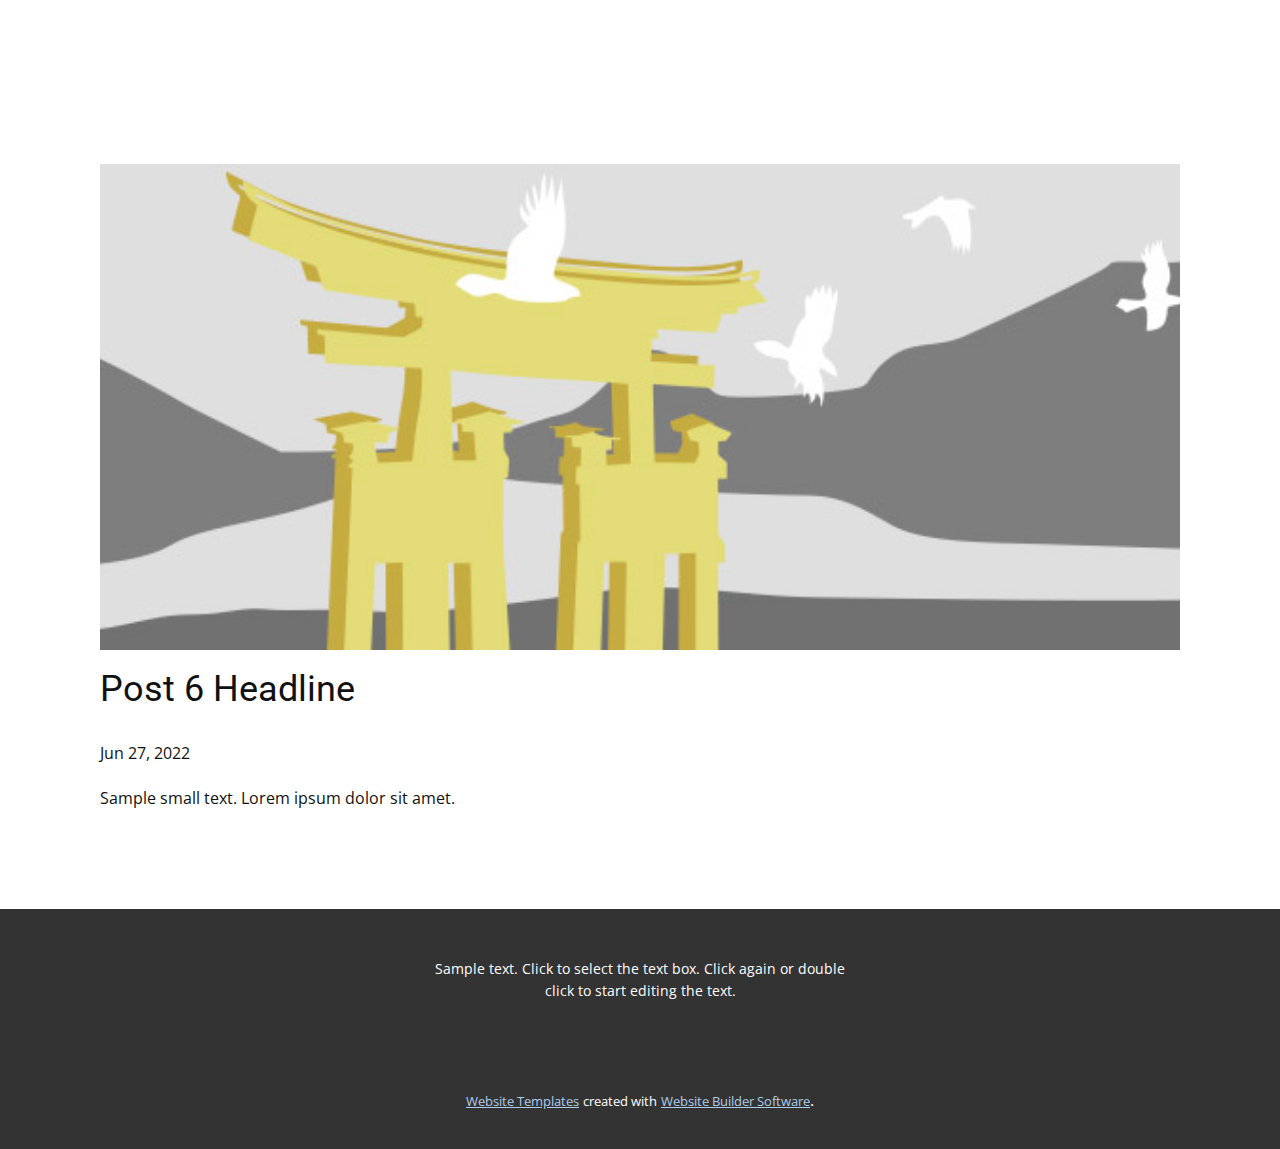
<file: blog/post-5.html>
<!doctype html>
<html style="font-size: 16px;"><head>
    <meta name="viewport" content="width=device-width, initial-scale=1.0">
    <meta charset="utf-8">
    <meta name="keywords" content="Post 1 Headline">
    <meta name="description" content="">
    <meta name="page_type" content="np-template-header-footer-from-plugin">
    <title>Post 6 Headline</title>
    <link rel="stylesheet" href="../nicepage.css" media="screen">
<link rel="stylesheet" href="../Post-Template.css" media="screen">
    <script class="u-script" type="text/javascript" src="../jquery.js" defer=""></script>
    <script class="u-script" type="text/javascript" src="../nicepage.js" defer=""></script>
    <meta name="generator" content="Nicepage 4.10.5, nicepage.com">
    <link id="u-theme-google-font" rel="stylesheet" href="https://fonts.googleapis.com/css?family=Roboto:100,100i,300,300i,400,400i,500,500i,700,700i,900,900i|Open+Sans:300,300i,400,400i,500,500i,600,600i,700,700i,800,800i">
    
    
    <script type="application/ld+json">{
		"@context": "http://schema.org",
		"@type": "Organization",
		"name": ""
}</script>
    <meta name="theme-color" content="#478ac9">
  </head>
  <body class="u-body u-xl-mode"><header class="u-align-center-xs u-clearfix u-header u-header" id="sec-68ea"><div class="u-clearfix u-sheet u-sheet-1">
        <form action="#" method="get" class="u-border-1 u-border-white u-expanded-width-xs u-search u-search-right u-search-1">
          <button class="u-search-button" type="submit">
            <span class="u-search-icon u-spacing-10 u-text-body-alt-color">
              <svg class="u-svg-link" preserveAspectRatio="xMidYMin slice" viewBox="0 0 56.966 56.966" style=""><use xmlns:xlink="http://www.w3.org/1999/xlink" xlink:href="#svg-b04b"></use></svg>
              <svg xmlns="http://www.w3.org/2000/svg" xmlns:xlink="http://www.w3.org/1999/xlink" version="1.1" id="svg-b04b" x="0px" y="0px" viewBox="0 0 56.966 56.966" style="enable-background:new 0 0 56.966 56.966;" xml:space="preserve" class="u-svg-content"><path d="M55.146,51.887L41.588,37.786c3.486-4.144,5.396-9.358,5.396-14.786c0-12.682-10.318-23-23-23s-23,10.318-23,23  s10.318,23,23,23c4.761,0,9.298-1.436,13.177-4.162l13.661,14.208c0.571,0.593,1.339,0.92,2.162,0.92  c0.779,0,1.518-0.297,2.079-0.837C56.255,54.982,56.293,53.08,55.146,51.887z M23.984,6c9.374,0,17,7.626,17,17s-7.626,17-17,17  s-17-7.626-17-17S14.61,6,23.984,6z"></path><g></g><g></g><g></g><g></g><g></g><g></g><g></g><g></g><g></g><g></g><g></g><g></g><g></g><g></g><g></g></svg>
            </span>
          </button>
          <input class="u-search-input u-text-body-alt-color" type="search" name="search" value="" placeholder="Search">
        </form>
        <nav class="u-align-left u-menu u-menu-dropdown u-nav-spacing-25 u-offcanvas u-menu-1" data-responsive-from="XL">
          <div class="menu-collapse">
            <a class="u-button-style u-nav-link u-text-body-alt-color" href="#" style="padding: 4px 0px; font-size: calc(1em + 8px);">
              <svg class="u-svg-link" preserveAspectRatio="xMidYMin slice" viewBox="0 0 302 302" style=""><use xmlns:xlink="http://www.w3.org/1999/xlink" xlink:href="#svg-7b92"></use></svg>
              <svg xmlns="http://www.w3.org/2000/svg" xmlns:xlink="http://www.w3.org/1999/xlink" version="1.1" id="svg-7b92" x="0px" y="0px" viewBox="0 0 302 302" style="enable-background:new 0 0 302 302;" xml:space="preserve" class="u-svg-content"><g><rect y="36" width="302" height="30"></rect><rect y="236" width="302" height="30"></rect><rect y="136" width="302" height="30"></rect>
</g><g></g><g></g><g></g><g></g><g></g><g></g><g></g><g></g><g></g><g></g><g></g><g></g><g></g><g></g><g></g></svg>
            </a>
          </div>
          <div class="u-nav-container">
            <ul class="u-nav u-unstyled u-nav-1"><li class="u-nav-item"><a class="u-button-style u-nav-link u-text-active-palette-1-base u-text-hover-palette-2-base" href="../Home.html" style="padding: 10px 20px;">Home</a>
</li><li class="u-nav-item"><a class="u-button-style u-nav-link u-text-active-palette-1-base u-text-hover-palette-2-base" href="../About.html" style="padding: 10px 20px;">About</a>
</li><li class="u-nav-item"><a class="u-button-style u-nav-link u-text-active-palette-1-base u-text-hover-palette-2-base" href="../Contact.html" style="padding: 10px 20px;">Contact</a>
</li></ul>
          </div>
          <div class="u-nav-container-collapse">
            <div class="u-align-center u-black u-container-style u-inner-container-layout u-opacity u-opacity-95 u-sidenav">
              <div class="u-inner-container-layout u-sidenav-overflow">
                <div class="u-menu-close"></div>
                <ul class="u-align-center u-nav u-popupmenu-items u-unstyled u-nav-2"><li class="u-nav-item"><a class="u-button-style u-nav-link" href="../Home.html">Home</a>
</li><li class="u-nav-item"><a class="u-button-style u-nav-link" href="../About.html">About</a>
</li><li class="u-nav-item"><a class="u-button-style u-nav-link" href="../Contact.html">Contact</a>
</li></ul>
              </div>
            </div>
            <div class="u-black u-menu-overlay u-opacity u-opacity-70"></div>
          </div>
        </nav>
      </div></header>
    <section class="u-align-center u-clearfix u-section-1" id="sec-9afe">
      <div class="u-clearfix u-sheet u-valign-middle-md u-valign-middle-sm u-valign-middle-xs u-sheet-1"><!--post_details--><!--post_details_options_json--><!--{"source":""}--><!--/post_details_options_json--><!--blog_post-->
        <div class="u-container-style u-expanded-width u-post-details u-post-details-1">
          <div class="u-container-layout u-valign-middle u-container-layout-1"><!--blog_post_image-->
            <img alt="" class="u-blog-control u-expanded-width u-image u-image-default u-image-1" src="[data-uri]"><!--/blog_post_image--><!--blog_post_header-->
            <h2 class="u-blog-control u-text u-text-1">Post 6 Headline</h2><!--/blog_post_header--><!--blog_post_metadata-->
            <div class="u-blog-control u-metadata u-metadata-1"><!--blog_post_metadata_date-->
              <span class="u-meta-date u-meta-icon">Jun 27, 2022</span><!--/blog_post_metadata_date--><!--blog_post_metadata_category-->
              <!--/blog_post_metadata_category--><!--blog_post_metadata_comments-->
              <!--/blog_post_metadata_comments-->
            </div><!--/blog_post_metadata--><!--blog_post_content-->
            <div class="u-align-justify u-blog-control u-post-content u-text u-text-2 fr-view">
  Sample small text. Lorem ipsum dolor sit amet.
  </div><!--/blog_post_content-->
          </div>
        </div><!--/blog_post--><!--/post_details-->
      </div>
    </section>
    
    
    <footer class="u-align-center u-clearfix u-footer u-grey-80 u-footer" id="sec-aee1"><div class="u-clearfix u-sheet u-sheet-1">
        <p class="u-small-text u-text u-text-variant u-text-1">Sample text. Click to select the text box. Click again or double click to start editing the text.</p>
      </div></footer>
    <section class="u-backlink u-clearfix u-grey-80">
      <a class="u-link" href="https://nicepage.com/website-templates" target="_blank">
        <span>Website Templates</span>
      </a>
      <p class="u-text">
        <span>created with</span>
      </p>
      <a class="u-link" href="" target="_blank">
        <span>Website Builder Software</span>
      </a>. 
    </section>
  
</body></html>
</file>
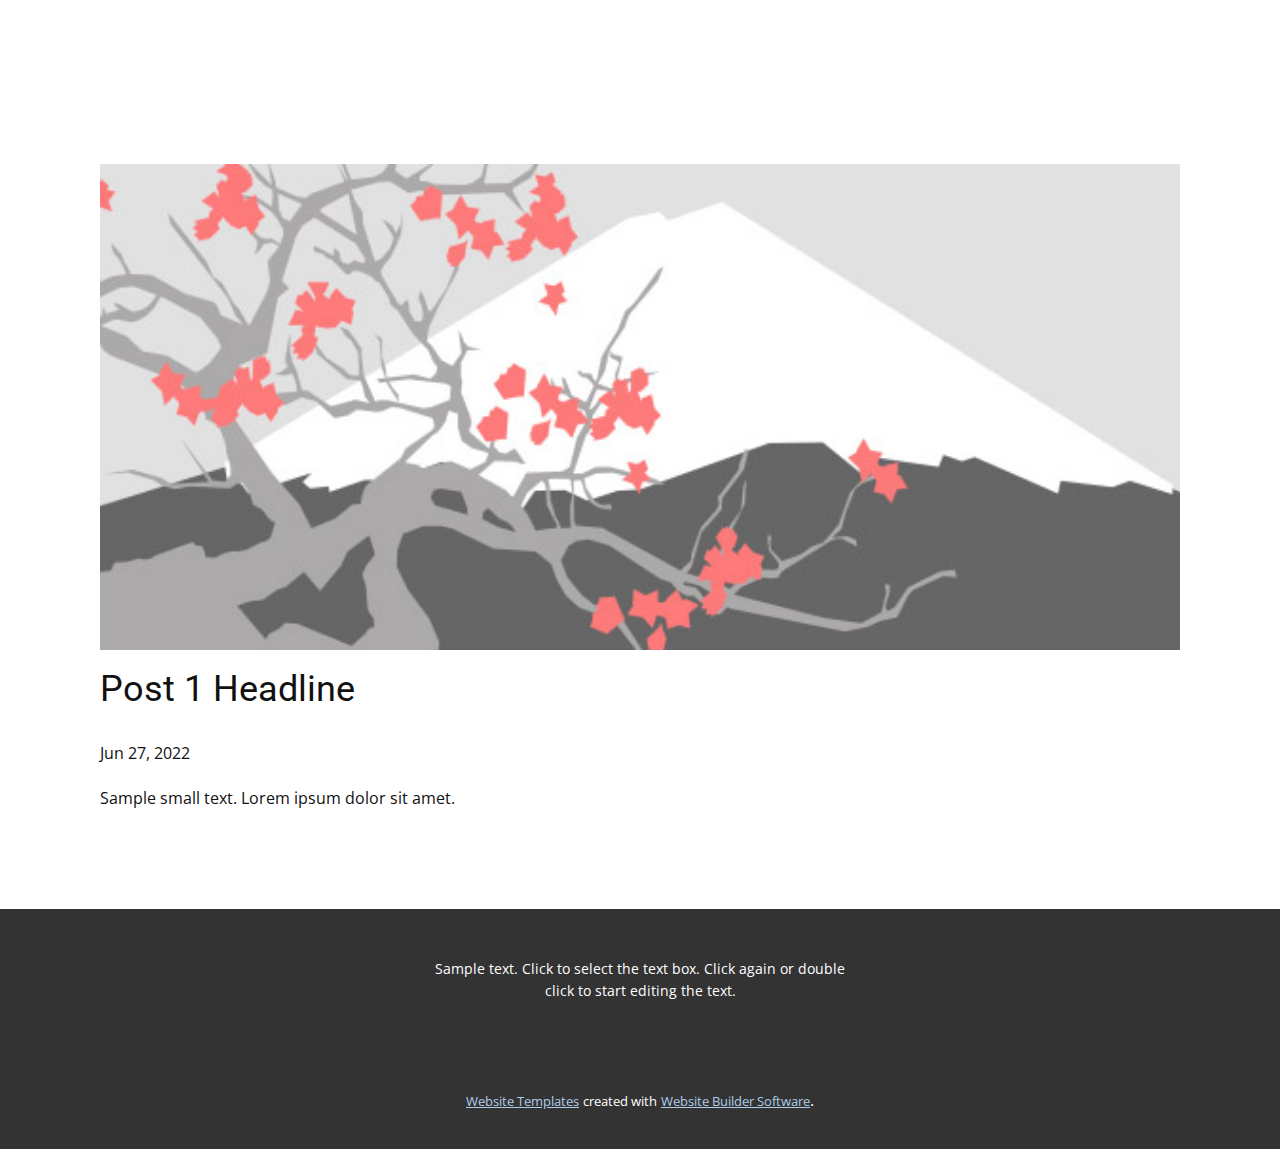
<file: blog/post.html>
<!doctype html>
<html style="font-size: 16px;"><head>
    <meta name="viewport" content="width=device-width, initial-scale=1.0">
    <meta charset="utf-8">
    <meta name="keywords" content="Post 1 Headline">
    <meta name="description" content="">
    <meta name="page_type" content="np-template-header-footer-from-plugin">
    <title>Post 1 Headline</title>
    <link rel="stylesheet" href="../nicepage.css" media="screen">
<link rel="stylesheet" href="../Post-Template.css" media="screen">
    <script class="u-script" type="text/javascript" src="../jquery.js" defer=""></script>
    <script class="u-script" type="text/javascript" src="../nicepage.js" defer=""></script>
    <meta name="generator" content="Nicepage 4.10.5, nicepage.com">
    <link id="u-theme-google-font" rel="stylesheet" href="https://fonts.googleapis.com/css?family=Roboto:100,100i,300,300i,400,400i,500,500i,700,700i,900,900i|Open+Sans:300,300i,400,400i,500,500i,600,600i,700,700i,800,800i">
    
    
    <script type="application/ld+json">{
		"@context": "http://schema.org",
		"@type": "Organization",
		"name": ""
}</script>
    <meta name="theme-color" content="#478ac9">
  </head>
  <body class="u-body u-xl-mode"><header class="u-align-center-xs u-clearfix u-header u-header" id="sec-68ea"><div class="u-clearfix u-sheet u-sheet-1">
        <form action="#" method="get" class="u-border-1 u-border-white u-expanded-width-xs u-search u-search-right u-search-1">
          <button class="u-search-button" type="submit">
            <span class="u-search-icon u-spacing-10 u-text-body-alt-color">
              <svg class="u-svg-link" preserveAspectRatio="xMidYMin slice" viewBox="0 0 56.966 56.966" style=""><use xmlns:xlink="http://www.w3.org/1999/xlink" xlink:href="#svg-b04b"></use></svg>
              <svg xmlns="http://www.w3.org/2000/svg" xmlns:xlink="http://www.w3.org/1999/xlink" version="1.1" id="svg-b04b" x="0px" y="0px" viewBox="0 0 56.966 56.966" style="enable-background:new 0 0 56.966 56.966;" xml:space="preserve" class="u-svg-content"><path d="M55.146,51.887L41.588,37.786c3.486-4.144,5.396-9.358,5.396-14.786c0-12.682-10.318-23-23-23s-23,10.318-23,23  s10.318,23,23,23c4.761,0,9.298-1.436,13.177-4.162l13.661,14.208c0.571,0.593,1.339,0.92,2.162,0.92  c0.779,0,1.518-0.297,2.079-0.837C56.255,54.982,56.293,53.08,55.146,51.887z M23.984,6c9.374,0,17,7.626,17,17s-7.626,17-17,17  s-17-7.626-17-17S14.61,6,23.984,6z"></path><g></g><g></g><g></g><g></g><g></g><g></g><g></g><g></g><g></g><g></g><g></g><g></g><g></g><g></g><g></g></svg>
            </span>
          </button>
          <input class="u-search-input u-text-body-alt-color" type="search" name="search" value="" placeholder="Search">
        </form>
        <nav class="u-align-left u-menu u-menu-dropdown u-nav-spacing-25 u-offcanvas u-menu-1" data-responsive-from="XL">
          <div class="menu-collapse">
            <a class="u-button-style u-nav-link u-text-body-alt-color" href="#" style="padding: 4px 0px; font-size: calc(1em + 8px);">
              <svg class="u-svg-link" preserveAspectRatio="xMidYMin slice" viewBox="0 0 302 302" style=""><use xmlns:xlink="http://www.w3.org/1999/xlink" xlink:href="#svg-7b92"></use></svg>
              <svg xmlns="http://www.w3.org/2000/svg" xmlns:xlink="http://www.w3.org/1999/xlink" version="1.1" id="svg-7b92" x="0px" y="0px" viewBox="0 0 302 302" style="enable-background:new 0 0 302 302;" xml:space="preserve" class="u-svg-content"><g><rect y="36" width="302" height="30"></rect><rect y="236" width="302" height="30"></rect><rect y="136" width="302" height="30"></rect>
</g><g></g><g></g><g></g><g></g><g></g><g></g><g></g><g></g><g></g><g></g><g></g><g></g><g></g><g></g><g></g></svg>
            </a>
          </div>
          <div class="u-nav-container">
            <ul class="u-nav u-unstyled u-nav-1"><li class="u-nav-item"><a class="u-button-style u-nav-link u-text-active-palette-1-base u-text-hover-palette-2-base" href="../Home.html" style="padding: 10px 20px;">Home</a>
</li><li class="u-nav-item"><a class="u-button-style u-nav-link u-text-active-palette-1-base u-text-hover-palette-2-base" href="../About.html" style="padding: 10px 20px;">About</a>
</li><li class="u-nav-item"><a class="u-button-style u-nav-link u-text-active-palette-1-base u-text-hover-palette-2-base" href="../Contact.html" style="padding: 10px 20px;">Contact</a>
</li></ul>
          </div>
          <div class="u-nav-container-collapse">
            <div class="u-align-center u-black u-container-style u-inner-container-layout u-opacity u-opacity-95 u-sidenav">
              <div class="u-inner-container-layout u-sidenav-overflow">
                <div class="u-menu-close"></div>
                <ul class="u-align-center u-nav u-popupmenu-items u-unstyled u-nav-2"><li class="u-nav-item"><a class="u-button-style u-nav-link" href="../Home.html">Home</a>
</li><li class="u-nav-item"><a class="u-button-style u-nav-link" href="../About.html">About</a>
</li><li class="u-nav-item"><a class="u-button-style u-nav-link" href="../Contact.html">Contact</a>
</li></ul>
              </div>
            </div>
            <div class="u-black u-menu-overlay u-opacity u-opacity-70"></div>
          </div>
        </nav>
      </div></header>
    <section class="u-align-center u-clearfix u-section-1" id="sec-9afe">
      <div class="u-clearfix u-sheet u-valign-middle-md u-valign-middle-sm u-valign-middle-xs u-sheet-1"><!--post_details--><!--post_details_options_json--><!--{"source":""}--><!--/post_details_options_json--><!--blog_post-->
        <div class="u-container-style u-expanded-width u-post-details u-post-details-1">
          <div class="u-container-layout u-valign-middle u-container-layout-1"><!--blog_post_image-->
            <img alt="" class="u-blog-control u-expanded-width u-image u-image-default u-image-1" src="[data-uri]"><!--/blog_post_image--><!--blog_post_header-->
            <h2 class="u-blog-control u-text u-text-1">Post 1 Headline</h2><!--/blog_post_header--><!--blog_post_metadata-->
            <div class="u-blog-control u-metadata u-metadata-1"><!--blog_post_metadata_date-->
              <span class="u-meta-date u-meta-icon">Jun 27, 2022</span><!--/blog_post_metadata_date--><!--blog_post_metadata_category-->
              <!--/blog_post_metadata_category--><!--blog_post_metadata_comments-->
              <!--/blog_post_metadata_comments-->
            </div><!--/blog_post_metadata--><!--blog_post_content-->
            <div class="u-align-justify u-blog-control u-post-content u-text u-text-2 fr-view">
  Sample small text. Lorem ipsum dolor sit amet.
  </div><!--/blog_post_content-->
          </div>
        </div><!--/blog_post--><!--/post_details-->
      </div>
    </section>
    
    
    <footer class="u-align-center u-clearfix u-footer u-grey-80 u-footer" id="sec-aee1"><div class="u-clearfix u-sheet u-sheet-1">
        <p class="u-small-text u-text u-text-variant u-text-1">Sample text. Click to select the text box. Click again or double click to start editing the text.</p>
      </div></footer>
    <section class="u-backlink u-clearfix u-grey-80">
      <a class="u-link" href="https://nicepage.com/website-templates" target="_blank">
        <span>Website Templates</span>
      </a>
      <p class="u-text">
        <span>created with</span>
      </p>
      <a class="u-link" href="" target="_blank">
        <span>Website Builder Software</span>
      </a>. 
    </section>
  
</body></html>
</file>
